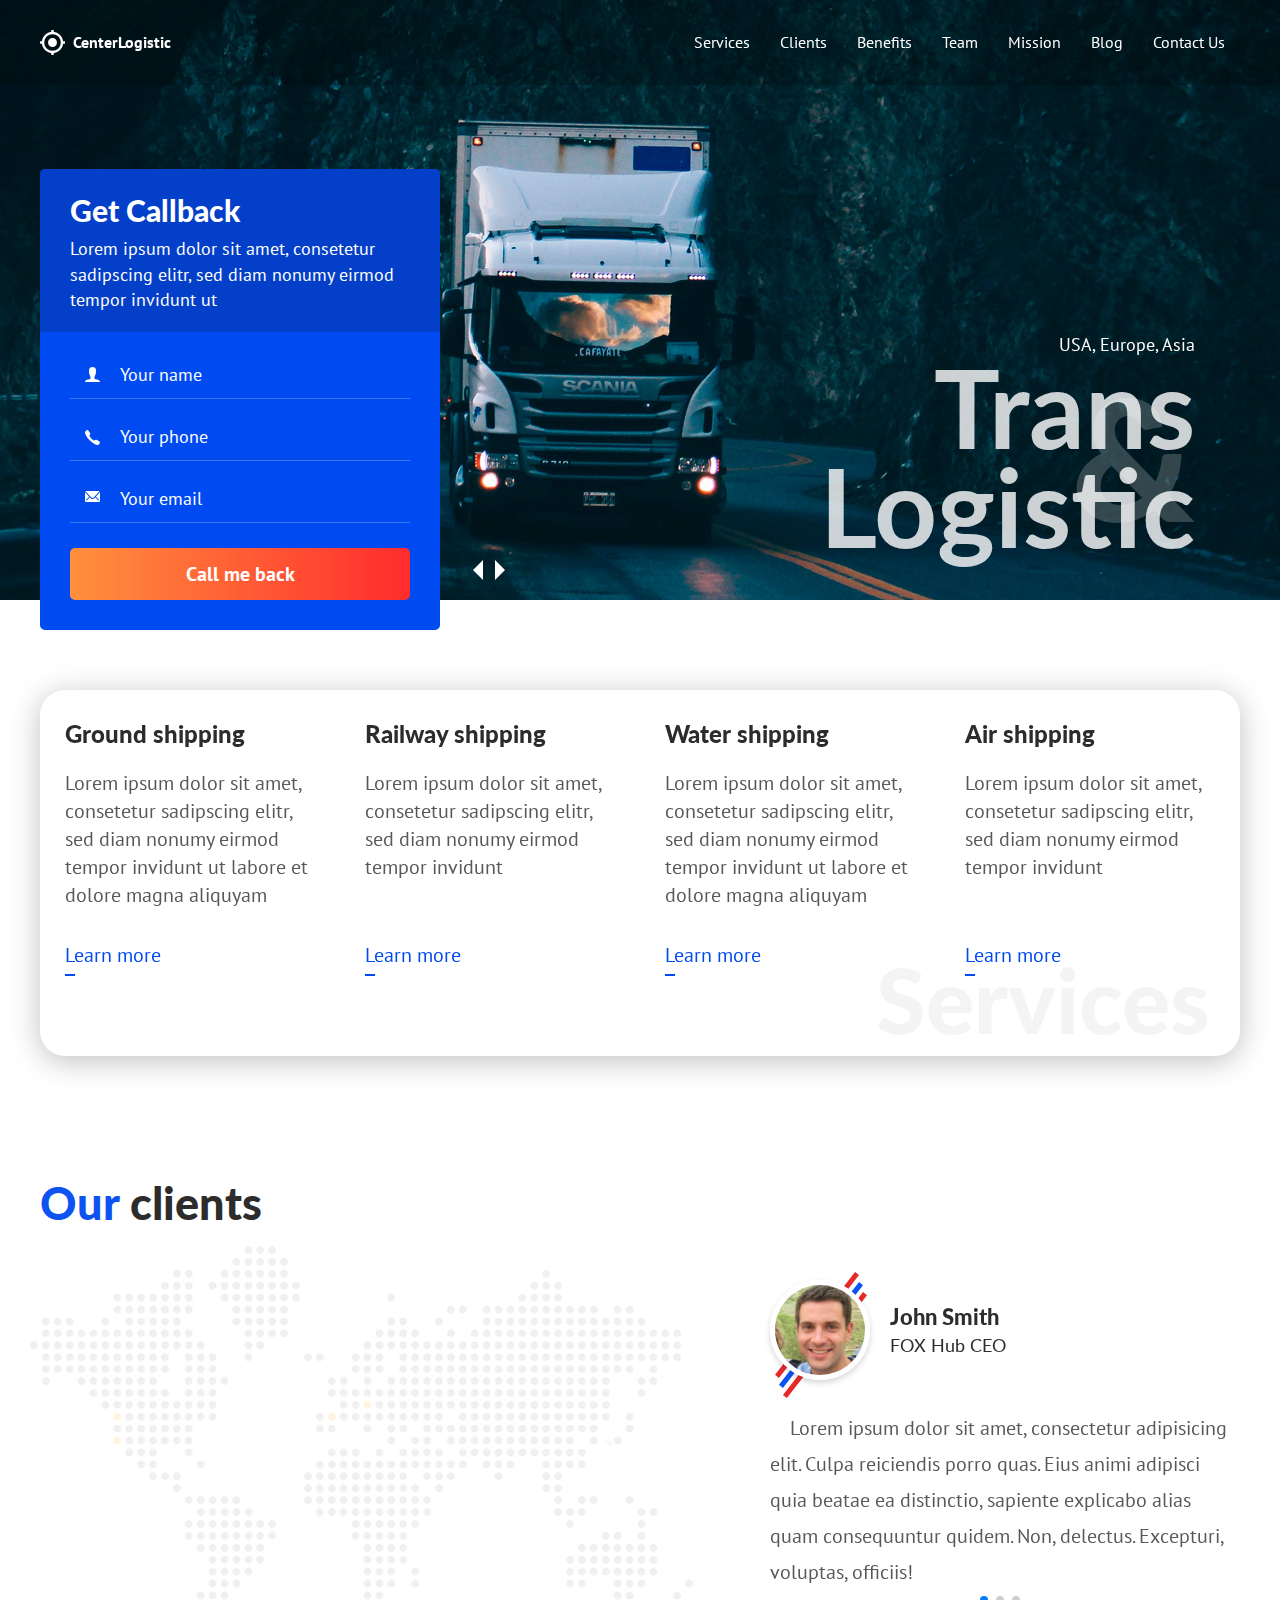
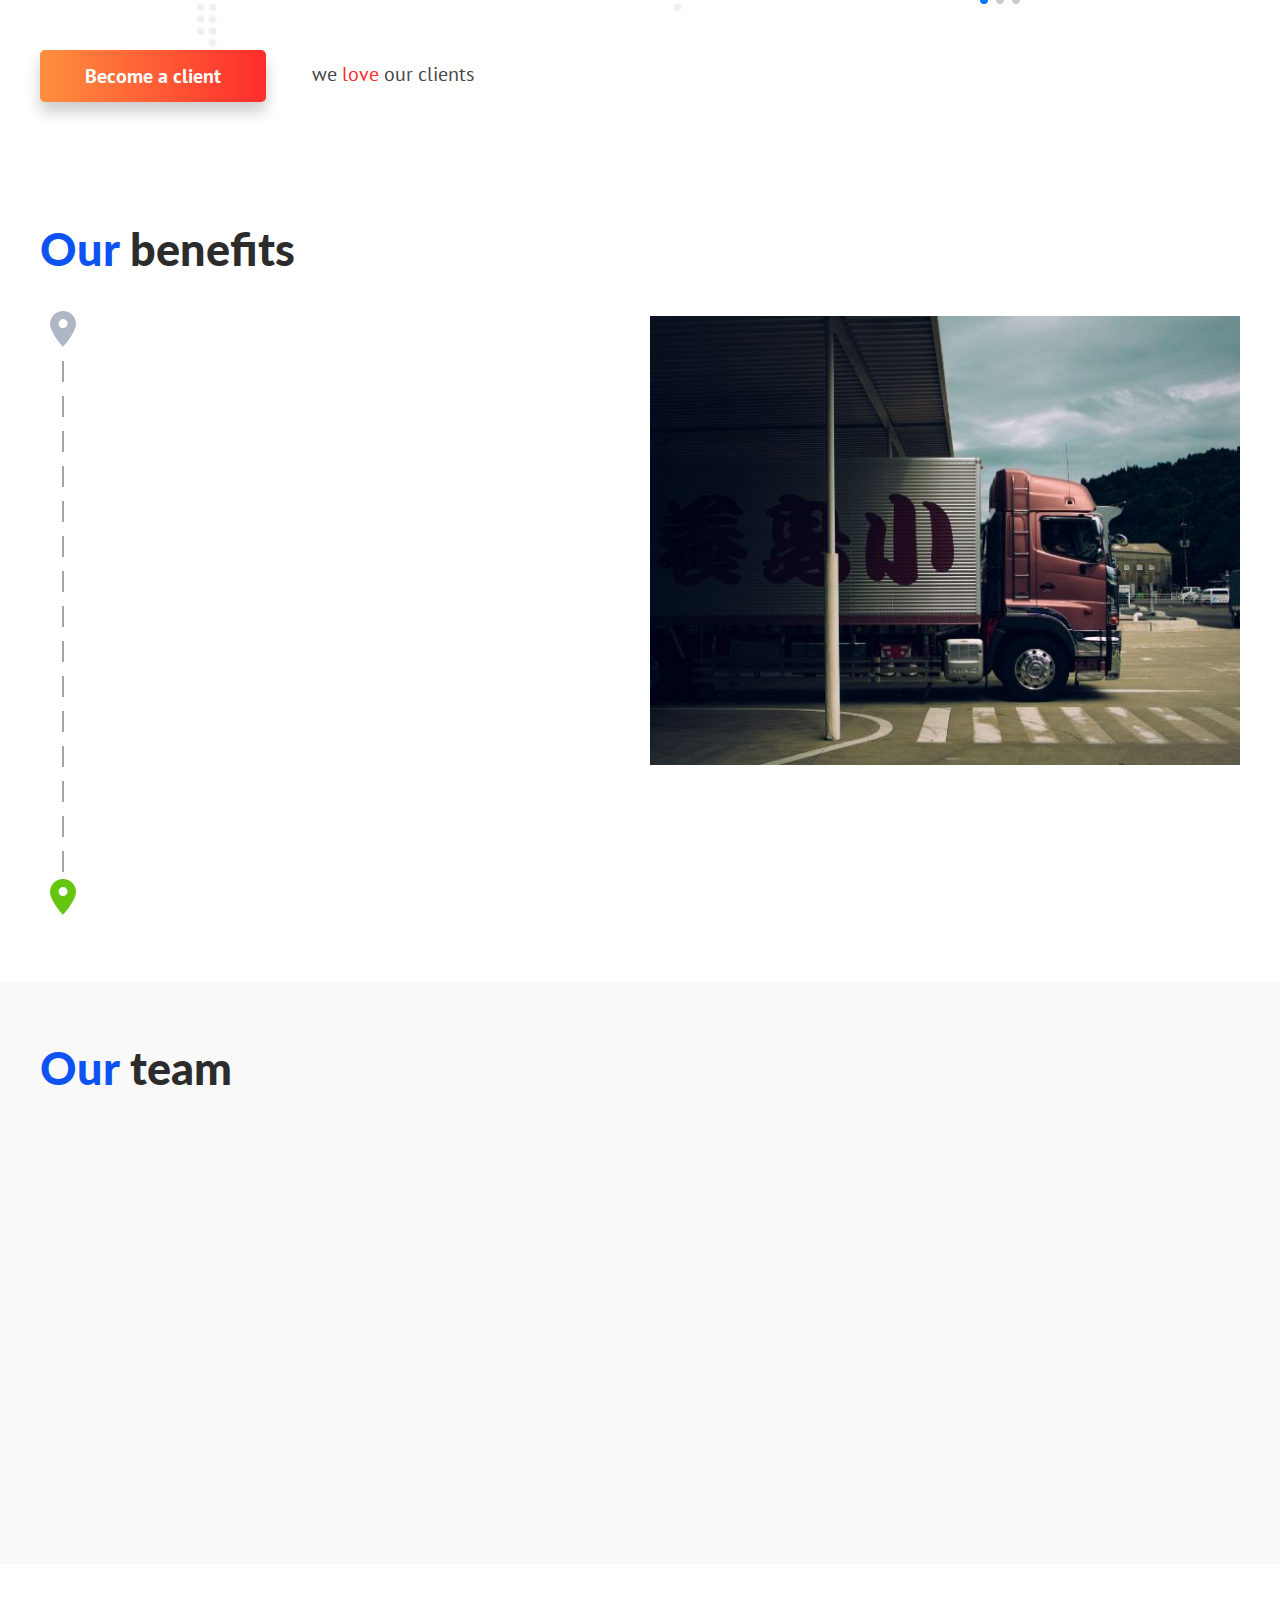
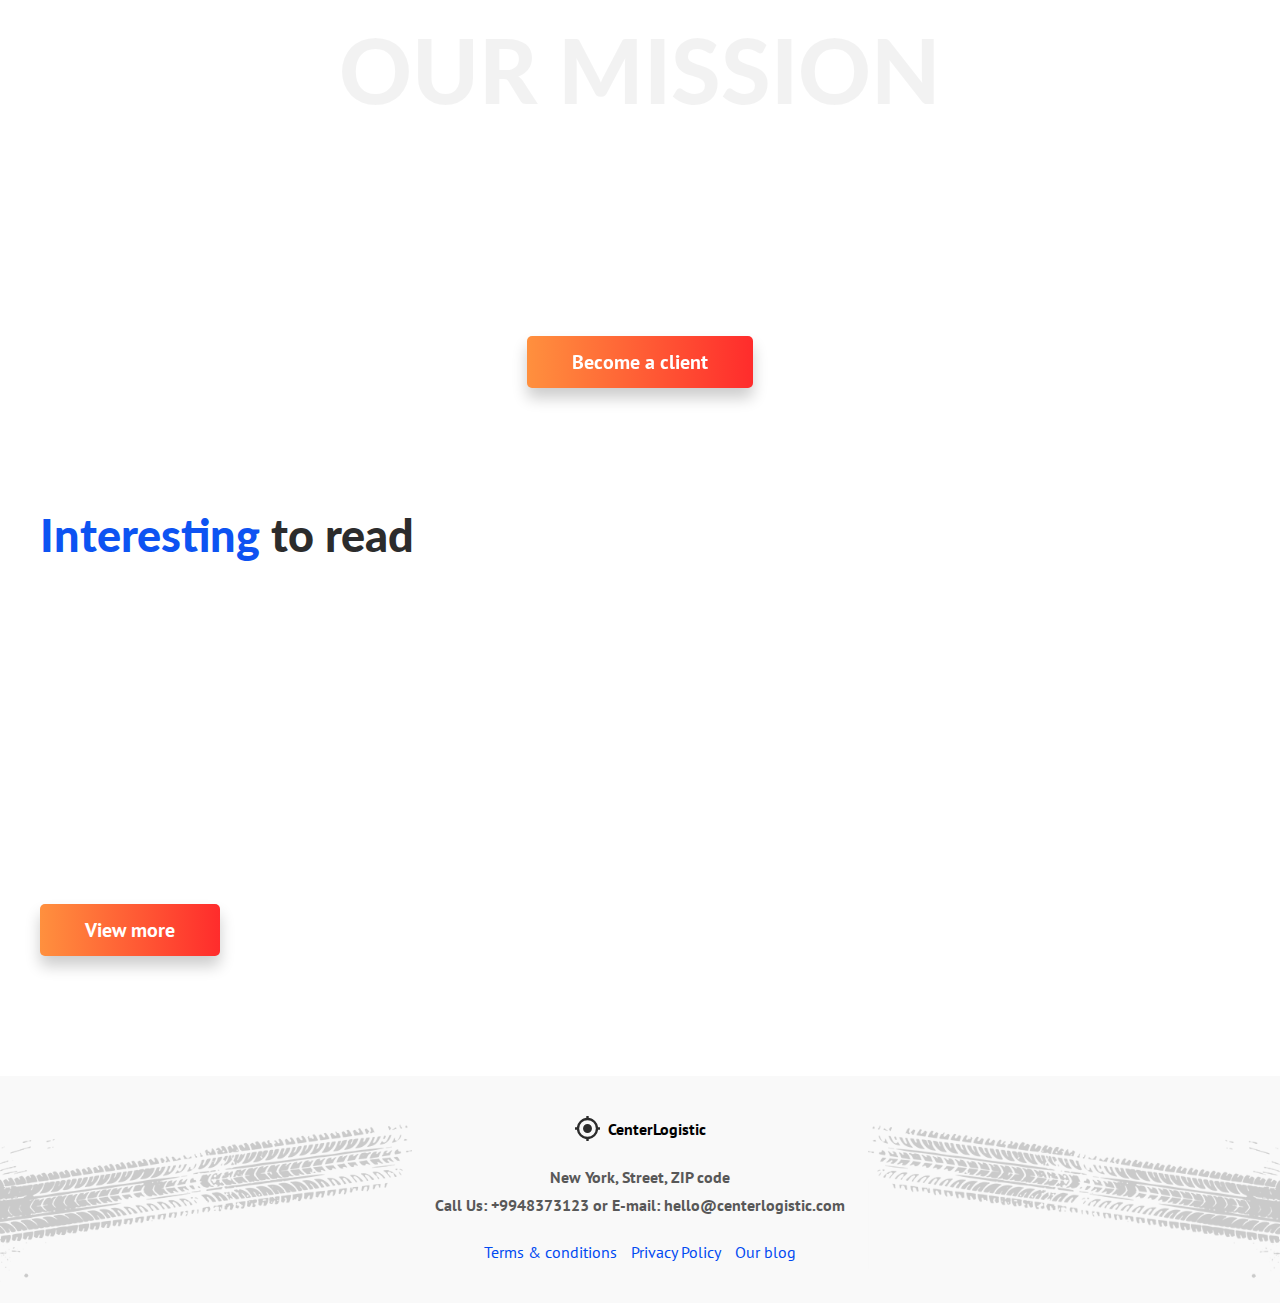
<file: index.html>
<!DOCTYPE html>
<html lang="en">

<head>
    <meta charset="UTF-8" />
    <link href="https://fonts.googleapis.com/css2?family=Lato:wght@400;700;900&family=PT+Sans:wght@400;700&display=swap" rel="stylesheet" />
    <!-- Link Swiper's CSS -->
    <link rel="stylesheet" href="https://cdn.jsdelivr.net/npm/swiper@11/swiper-bundle.min.css" />
    <link rel="stylesheet" href="assets/css/aos.css" />
    <link rel="stylesheet" href="assets/css/style.css" />
    <meta name="viewport" content="width=device-width, initial-scale=1" />

    <link rel="apple-touch-icon" sizes="180x180" href="assets/img/fav/apple-touch-icon.png">
    <link rel="icon" type="image/png" sizes="32x32" href="assets/img/fav/favicon-32x32.png">
    <link rel="icon" type="image/png" sizes="16x16" href="assets/img/fav/favicon-16x16.png">
    <link rel="manifest" href="assets/img/fav/manifest.json">
    <link rel="mask-icon" href="assets/img/fav/safari-pinned-tab.svg" color="#004AF2">
    <meta name="msapplication-TileColor" content="#004AF2">
    <meta name="theme-color" content="#004AF2">
    <title>Center Logistic</title>
</head>

<body>
    <div class="page">
        <!-- Header -->
        <header id="header" class="header">
            <div class="container">
                <div class="header__inner">
                    <a class="logo" href="index.html">
                        <img class="img" src="assets/img/logo/logo.svg" alt="Center Logistic" />
                        <span>CenterLogistic</span>
                    </a>

                    <nav class="nav" id="nav">
                        <a class="nav__link" href="" data-scroll="#services">Services</a>
                        <a class="nav__link" href="" data-scroll="#clients">Clients</a>
                        <a class="nav__link" href="" data-scroll="#benefits">Benefits</a>
                        <a class="nav__link" href="" data-scroll="#team">Team</a>
                        <a class="nav__link" href="" data-scroll="#mission">Mission</a>
                        <a class="nav__link" href="" data-scroll="#news">Blog</a>
                        <a class="nav__link" href="#" data-modal="becomeClientModal">Contact Us</a>
                    </nav>

                    <button class="burger" type="button" id="navToggle">
                        <span class="burger__line">1</span>
                        <span class="burger__line">2</span>
                        <span class="burger__line">3</span>
                        <span class="burger__line">4</span>
                    </button>
                </div>
            </div>
        </header>

        <!-- Intro -->
        <div id="intro" class="intro">
            <!-- slider images -->
            <div class="intro__slider bg-image">
                <div class="slide-item">
                    <img class="intro__slider-photo slide-active" src="assets/img/slides/slide-1.jpg" alt="" />

                    <img class="intro__slider-photo" src="assets/img/slides/slide-2.jpg" alt="" />

                    <img class="intro__slider-photo" src="assets/img/slides/slide-3.jpg" alt="" />

                    <img class="intro__slider-photo" src="assets/img/slides/slide-4.jpg" alt="" />
                </div>

                <div class="slide-item">

                </div>

                <div class="slide-item">

                </div>
            </div>

            <div class="container">
                <div class="intro__inner">
                    <div class="request__form request__form--intro" data-aos="fade-right">
                        <div class="request__form__header">
                            <h3 class="request-form__title">
                                Get Callback
                            </h3>
                            <div class="request-form__text">
                                Lorem ipsum dolor sit amet, consetetur
                                sadipscing elitr, sed diam nonumy eirmod
                                tempor invidunt ut
                            </div>
                        </div>

                        <div class="request-form__content">
                            <form action="/" method="post">
                                <div class="form__group">
                                    <input class="input input--user" type="text" placeholder="Your name" />
                                </div>

                                <div class="form__group">
                                    <input class="input input--phone" type="tel" placeholder="Your phone" />
                                </div>

                                <div class="form__group">
                                    <input class="input input--email" type="email" placeholder="Your email" />
                                </div>

                                <button class="btn btn--block btn--orange" type="submit">
                                    <span>Call me back</span>
                                </button>
                            </form>
                        </div>
                    </div>
                    <!-- /.request-form -->

                    <div class="intro__text" data-aos="fade-left">
                        <div class="intro__countries">
                            USA, Europe, Asia
                        </div>
                        <h1 class="intro__title">
                            <span class="intro__title-amp">&amp;</span>
                            Trans <br />Logistic
                        </h1>
                    </div>
                    <div class="intro__slider-arrows">
                        <button class="intro__slider-btn intro__slider-btn--prev" id="introSliderPrev" type="button">
                            Prev
                        </button>
                        <button class="intro__slider-btn intro__slider-btn--next" id="introSliderNext" type="button">
                            Next
                        </button>
                    </div>
                </div>

                <!-- /.intro__inner -->
            </div>
            <!-- /.container -->
        </div>
        <!-- /.intro -->

        <!-- Services -->
        <section class="section" id="services" data-scrollspy="#services">
            <div class="container">
                <div class="services">
                    <h2 class="services__main-title">Services</h2>
                    <div class="services__item" data-aos="fade-down">
                        <h4 class="services__title">Ground shipping</h4>
                        <div class="services__text">
                            <p>
                                Lorem ipsum dolor sit amet, consetetur
                                sadipscing elitr, sed diam nonumy eirmod
                                tempor invidunt ut labore et dolore magna
                                aliquyam
                            </p>
                        </div>
                        <div class="services__footer">
                            <a class="services__link" href="#">Learn more</a>
                        </div>
                    </div>

                    <div class="services__item" data-aos="fade-down" data-aos-delay="100">
                        <h4 class="services__title">Railway shipping</h4>
                        <div class="services__text">
                            <p>
                                Lorem ipsum dolor sit amet, consetetur
                                sadipscing elitr, sed diam nonumy eirmod
                                tempor invidunt
                            </p>
                        </div>
                        <div class="services__footer">
                            <a class="services__link" href="#">Learn more</a>
                        </div>
                    </div>

                    <div class="services__item" data-aos="fade-down" data-aos-delay="200">
                        <h4 class="services__title">Water shipping</h4>
                        <div class="services__text">
                            <p>
                                Lorem ipsum dolor sit amet, consetetur
                                sadipscing elitr, sed diam nonumy eirmod
                                tempor invidunt ut labore et dolore magna
                                aliquyam
                            </p>
                        </div>
                        <div class="services__footer">
                            <a class="services__link" href="#">Learn more</a>
                        </div>
                    </div>

                    <div class="services__item" data-aos="fade-down" data-aos-delay="300">
                        <h4 class="services__title">Air shipping</h4>
                        <div class="services__text">
                            <p>
                                Lorem ipsum dolor sit amet, consetetur
                                sadipscing elitr, sed diam nonumy eirmod
                                tempor invidunt
                            </p>
                        </div>
                        <div class="services__footer">
                            <a class="services__link" href="#">Learn more</a>
                        </div>
                    </div>
                </div>
                <!-- /.services -->
            </div>
            <!-- /.container -->
        </section>

        <!-- Clients -->
        <section class="section section--map" id="clients" data-scrollspy="#clients">
            <div class="container">
                <h2 class="section__title"><span>Our</span> clients</h2>

                <div class="clients">
                    <div class="clients__logos">
                        <ul class="clients__list">
                            <li data-aos="fade-right" data-aos-delay="25" data-aos-anchor=".clients">
                                <a href="#" target="_blank">
                                    <img class="clients__list-logo img" src="assets/img/clients/atica.svg" alt="" />
                                </a>
                            </li>

                            <li data-aos="fade-right" data-aos-delay="50" data-aos-anchor=".clients">
                                <a href="#" target="_blank">
                                    <img class="clients__list-logo img" src="assets/img/clients/hex-lab.svg" alt="" />
                                </a>
                            </li>

                            <li data-aos="fade-right" data-aos-delay="75" data-aos-anchor=".clients">
                                <a href="#" target="_blank">
                                    <img class="clients__list-logo img" src="assets/img/clients/amara.svg" alt="" />
                                </a>
                            </li>

                            <li data-aos="fade-right" data-aos-anchor=".clients" data-aos-delay="100">
                                <a href="№" target="_blank">
                                    <img class="clients__list-logo img" src="assets/img/clients/muzica-2.svg" alt="" />
                                </a>
                            </li>

                            <li data-aos="fade-right" data-aos-delay="125" data-aos-anchor=".clients">
                                <a href="#" target="_blank">
                                    <img class="clients__list-logo img" src="assets/img/clients/solaytic.svg" alt="" />
                                </a>
                            </li>

                            <li data-aos="fade-right" data-aos-delay="150" data-aos-anchor=".clients">
                                <a href="#" target="_blank">
                                    <img class="clients__list-logo img" src="assets/img/clients/hexa.svg" alt="" />
                                </a>
                            </li>

                            <li data-aos="fade-right" data-aos-delay="175" data-aos-anchor=".clients">
                                <a href="#" target="_blank">
                                    <img class="clients__list-logo img" src="assets/img/clients/utosia-2.svg" alt="" />
                                </a>
                            </li>

                            <li data-aos="fade-right" data-aos-delay="200" data-aos-anchor=".clients">
                                <a href="#" target="_blank">
                                    <img class="clients__list-logo img" src="assets/img/clients/fox-hub.svg" alt="" />
                                </a>
                            </li>
                        </ul>
                    </div>
                    <!-- /.clients__logos -->
                    <div class="swiper mySwiper clients__reviews">
                        <div class="swiper-wrapper reviews">
                            <div class="swiper-slide reviews__item">
                                <div class="reviews__header">
                                    <img class="reviews__photo" src="assets/img/faces/face-1.jpg" alt="image" />
                                    <div class="reviews__header-content">
                                        <div class="reviews__name">
                                            John Smith
                                        </div>
                                        <div class="reviews__company">
                                            FOX Hub CEO
                                        </div>
                                    </div>
                                </div>
                                <div class="reviews__content">
                                    <p>
                                        Lorem ipsum dolor sit amet,
                                        consectetur adipisicing elit. Culpa
                                        reiciendis porro quas. Eius animi
                                        adipisci quia beatae ea distinctio,
                                        sapiente explicabo alias quam
                                        consequuntur quidem. Non, delectus.
                                        Excepturi, voluptas, officiis!
                                    </p>

                                </div>
                            </div>

                            <div class="swiper-slide reviews__item">
                                <div class="reviews__header">
                                    <img class="reviews__photo" src="assets/img/faces/face-2.jpg" alt="image" />
                                    <div class="reviews__header-content">
                                        <div class="reviews__name">
                                            Daniel Kore
                                        </div>
                                        <div class="reviews__company">
                                            Software engineer
                                        </div>
                                    </div>
                                </div>
                                <div class="reviews__content">
                                    <p>
                                        Lorem ipsum dolor sit amet,
                                        consectetur adipisicing elit. Culpa
                                        reiciendis porro quas. Eius animi
                                        adipisci quia beatae ea distinctio,
                                        sapiente explicabo alias quam
                                        consequuntur quidem. Non, delectus.
                                        Excepturi, voluptas, officiis!
                                    </p>
 
                                </div>
                            </div>

                            <div class="swiper-slide reviews__item">
                                <div class="reviews__header">
                                    <img class="reviews__photo" src="assets/img/faces/face-3.jpg" alt="image" />
                                    <div class="reviews__header-content">
                                        <div class="reviews__name">
                                            Anna Filler
                                        </div>
                                        <div class="reviews__company">
                                            Marketing specialist - 10 years experience
                                        </div>
                                    </div>
                                </div>
                                <div class="reviews__content">
                                    <p>
                                        Lorem ipsum dolor sit amet,
                                        consectetur adipisicing elit. Culpa
                                        reiciendis porro quas. Eius animi
                                        adipisci quia beatae ea distinctio,
                                        sapiente explicabo alias quam
                                        consequuntur quidem. Non, delectus.
                                        Excepturi, voluptas, officiis!
                                    </p>

                                </div>
                            </div>
                        </div>
                        <div class="swiper-pagination"></div>
                    </div>
                </div>
                <!-- /.clients -->
                <div class="center-block">
                    <button class="btn btn--orange btn--shadow center" type="button" data-modal="becomeClientModal">
                        <span>Become a client</span>
                    </button>
                    <span class="clients-love">we <span>love</span> our clients</span>
                </div>
                
            </div>
            <!-- /.container -->
        </section>

        <!-- Benefits -->
        <section class="section" id="benefits" data-scrollspy="#benefits">
            <div class="container">
                <h2 class="section__title"><span>Our</span> benefits</h2>
                <div class="benefits">
                    <div class="benefits__col">
                        <ul class="benefits-list">
                            <li class="benefits-list__item" data-aos="fade-down" data-aos-anchor=".benefits">
                                <h4 class="benefits-list__title">Safety</h4>
                                <div class="benefits-list__text">
                                    <p>
                                        Lorem ipsum dolor sit amet,
                                        consetetur sadipscing elitr, sed
                                        diam nonumy eirmod
                                    </p>
                                </div>
                            </li>

                            <li class="benefits-list__item" data-aos="fade-down" data-aos-delay="50" data-aos-anchor=".benefits">
                                <h4 class="benefits-list__title">
                                    High quality drivers
                                </h4>
                                <div class="benefits-list__text">
                                    <p>
                                        Lorem ipsum dolor sit amet,
                                        consetetur sadipscing elitr, sed
                                        diam nonumy eirmod
                                    </p>
                                </div>
                            </li>

                            <li class="benefits-list__item" data-aos="fade-down" data-aos-delay="150" data-aos-anchor=".benefits">
                                <h4 class="benefits-list__title">
                                    Guarantee &amp; Support 24/7
                                </h4>
                                <div class="benefits-list__text">
                                    <p>
                                        Lorem ipsum dolor sit amet,
                                        consetetur sadipscing elitr, sed
                                        diam nonumy eirmod
                                    </p>
                                </div>
                            </li>

                            <li class="benefits-list__item" data-aos="fade-down" data-aos-delay="400" data-aos-anchor=".benefits">
                                <h4 class="benefits-list__title">
                                    Personal manager
                                </h4>
                                <div class="benefits-list__text">
                                    <p>
                                        Lorem ipsum dolor sit amet,
                                        consetetur sadipscing elitr, sed
                                        diam nonumy eirmod
                                    </p>
                                </div>
                            </li>
                        </ul>
                    </div>
                    <!-- ./benefits__col -->

                    <div class="benefits__col">
                        <img class="img" src="assets/img/benefits-photo.jpg" alt="" />
                    </div>
                </div>
                <!-- /.benefits -->
            </div>
            <!-- /.container -->
        </section>
        <!-- /.section -->

        <!-- Team -->
        <section class="section section--gray" id="team" data-scrollspy="#team">
            <div class="container">
                <h2 class="section__title"><span>Our </span>team</h2>

                <div class="team">
                    <div class="team__col">
                        <div class="team__item" data-aos="fade-in">
                            <img class="team__photo img" src="assets/img/team/john_smith.jpg" alt="dc" />
                            <div class="team__name">John Smith</div>
                            <div class="team__prof">
                                Logistic manager - 8 years experience
                            </div>
                            <ul class="team__contacts">
                                <li>
                                    <img class="team__contacts-icon" src="assets/img/mail-black-icon.svg" alt="" />
                                    <a href="mailto:john@centerlogistic.com">john@centerlogistic.com
                                    </a>
                                </li>
                                <li>
                                    <img class="team__contacts-icon" src="assets/img/phone-black-icon.svg" alt="" />
                                    <a href="tel:+987423252253">+987412512543</a>
                                </li>
                            </ul>
                        </div>
                    </div>

                    <div class="team__col">
                        <div class="team__item" data-aos="fade-in" data-aos-delay="100">
                            <img class="team__photo img" src="assets/img/team/daniel_core.jpg" alt="dc" />
                            <div class="team__name">Daniel Kore</div>
                            <div class="team__prof">Software engineer</div>
                            <ul class="team__contacts">
                                <li>
                                    <img class="team__contacts-icon" src="assets/img/mail-black-icon.svg" alt="" />
                                    <a href="mailto:daniel@centerlogistic.com">daniel@centerlogistic.com
                                    </a>
                                </li>
                                <li>
                                    <img class="team__contacts-icon" src="assets/img/phone-black-icon.svg" alt="" />
                                    <a href="tel:+987423252253">+987423252253</a>
                                </li>
                            </ul>
                        </div>
                    </div>

                    <div class="team__col">
                        <div class="team__item" data-aos="fade-in" data-aos-delay="200">
                            <img class="team__photo img" src="assets/img/team/anna_filler.jpg" alt="dc" />
                            <div class="team__name">Anna Filler</div>
                            <div class="team__prof">
                                Marketing specialist - 10 years experience
                            </div>
                            <ul class="team__contacts">
                                <li>
                                    <img class="team__contacts-icon" src="assets/img/mail-black-icon.svg" alt="" />
                                    <a href="mailto:anna@centerlogistic.com">anna@centerlogistic.com
                                    </a>
                                </li>
                                <li>
                                    <img class="team__contacts-icon" src="assets/img/phone-black-icon.svg" alt="" />
                                    <a href="tel:+98735353456">+98735353456</a>
                                </li>
                            </ul>
                        </div>
                    </div>
                </div>
                <!-- ./team -->
            </div>
            <!-- /.container -->
        </section>
        <!-- ./section-team -->

        <!-- Mission -->
        <section class="section" id="mission" data-scrollspy="#mission">
            <div class="container">
                <h2 class="mission-title">Our mission</h2>
                <div class="mission" data-aos="fade-up" data-aos-duration="600">
                    <h3 class="mission__title">
                        To provide our customer qualified services according
                        the international
                    </h3>
                    <h4 class="mission__subtitle">
                        Book your Cargo now &amp; Your job just got a lot
                        easier
                    </h4>
                </div>
                <div class="text-center">
                    <button class="btn btn--orange btn--shadow" data-modal="becomeClientModal">
                        <span>Become a client</span>
                    </button>
                </div>
            </div>
        </section>

        <!-- News -->

        <section class="section section--last" id="news" data-scrollspy="#news">
            <div class="container">
                <h2 class="section__title">
                    <span>Interesting</span> to read
                </h2>

                <div class="articles">
                    <article class="articles__item" data-aos="fade-in">
                        <h4 class="articles__title">
                            <a href="#">News title</a>
                        </h4>
                        <div class="articles__text">
                            Lorem ipsum dolor sit amet, consetetur
                            sadipscing elitr, sed diam nonumy eirmod tempor
                            invidunt ut labore et dolore magna aliquyam
                            erat, sed diam voluptua. At vero eos et accusam
                            et justo duo dolores et ea rebum. Stet clita
                            kasd gubergren, no sea takimata sanctus est
                            Lorem ipsum dolor sit amet. Lorem ipsum dolor
                            sit amet, consetetur sadipscing
                        </div>
                        <time class="articles__date" datetime="2019-03-14">21 March, 2019</time>
                    </article>

                    <article class="articles__item" data-aos="fade-in">
                        <h4 class="articles__title">
                            <a href="#">News title</a>
                        </h4>
                        <div class="articles__text">
                            Lorem ipsum dolor sit amet, consetetur
                            sadipscing elitr, sed diam nonumy eirmod tempor
                            invidunt ut labore et dolore magna aliquyam
                            erat, sed diam voluptua. At vero eos et accusam
                            et justo duo dolores et ea rebum. Stet clita
                            kasd gubergren, no sea takimata sanctus est
                            Lorem ipsum dolor sit amet. Lorem ipsum dolor
                            sit amet, consetetur sadipscing
                        </div>
                        <time class="articles__date" datetime="2019-03-14">21 March, 2019</time>
                    </article>
                </div>
                <!-- ./articles -->

                <a class="btn btn--orange btn--shadow" href="blog.html"><span>View more</span></a>
            </div>
            <!-- /.container -->
        </section>

        <!-- Footer -->
        <footer class="footer">
            <div class="container">
                <div class="logo dark">
                    <img src="assets/img/logo/logo-black.svg" alt="" /> <span>CenterLogistic</span>
                </div>
                <address class="footer__contacts">
                    <p>New York, Street, ZIP code</p>
                    <p>
                        Call Us:
                        <a href="tel:+9948373123">+9948373123</a> or
                        <a href="mailto:hello@centerlogistic.com">E-mail: hello@centerlogistic.com</a>
                    </p>
                </address>

                <nav class="footer__nav">
                    <a href="terms-conditions.html">Terms &amp; conditions</a>
                    <a href="privacy-policy.html">Privacy Policy</a>
                    <a href="blog.html">Our blog</a>
                </nav>
            </div>
        </footer>
    </div>

    <!-- Modal -->
    <div class="modal" id="becomeClientModal">
        <div class="modal__inner">
            <div class="modal__content">
                <div class="modal__header">
                    <h4 class="modal__title">
                        Need to deliver your cargo? We can help!
                    </h4>
                    <div class="modal__text">
                        Fill a little form and we will call you back!
                    </div>
                </div>

                <form action="/" method="post">
                    <div class="form__group">
                        <input class="input input--dark input--user" type="text" placeholder="Your name" />
                    </div>

                    <div class="form__group">
                        <input class="input input--dark input--phone" type="tel" placeholder="Your phone" />
                    </div>

                    <div class="form__group">
                        <input class="input input--dark input--email" type="email" placeholder="Your email" />
                    </div>

                    <button class="btn btn--block btn--orange" type="submit">
                        <span>Call me back</span>
                    </button>
                </form>

                <div class="modal__footer">
                    <h4 class="modal__footer-title">Our contacts</h4>
                        <address class="modal__contacts">
                            <p>New York, Street, ZIP code</p>
                            <p>
                                Phone: <a href="tel:+9948373123">+9948373123</a>
                            </p>
                            <p>
                                E-mail:
                                <a href="mailto:hello@centerlogistic.com">hello@centerlogistic.com</a>
                            </p>
                        </address>
                </div>

                <button class="modal__close" type="button">
                    <img src="assets/img/close.svg" alt="Close" />
                </button>
            </div>
            <!-- ./modal__content -->
        </div>
        <!-- ./modal__inner -->
    </div>
    <!-- ./modal -->

    <div class="modal" id="thanksModal">
        <div class="modal__inner">
            <div class="modal__header">
                <img class="modal__icon" src="assets/img/tick.svg" alt="tick" />
                <h4 class="modal__title">
                    Thanks for your request! We can help!
                </h4>
                <div class="modal__text">
                    We call you back as soon as possible!
                </div>
            </div>

            <div class="modal__footer">
                <h4 class="modal__footer-title">Our contacts</h4>
                    <address class="modal__contacts">
                        <p>New York, Street, ZIP code</p>
                        <p>Phone: <a href="tel:+9948373123">+9948373123</a></p>
                        <p>
                            E-mail:
                            <a href="mailto:hello@centerlogistic.com">hello@centerlogistic.com</a>
                        </p>
                    </address>
            </div>

            <button class="modal__close" type="button">
                <img src="assets/img/close.svg" alt="Close" />
            </button>
        </div>
        <!-- ./modal__inner -->
    </div>
    <!-- ./modal -->
    <!-- Swiper JS -->
    <script src="https://cdn.jsdelivr.net/npm/swiper@11/swiper-bundle.min.js"></script>
    <script src="assets/js/aos.js"></script>
    <script src="assets/js/app.js"></script>
</body></html>
</file>
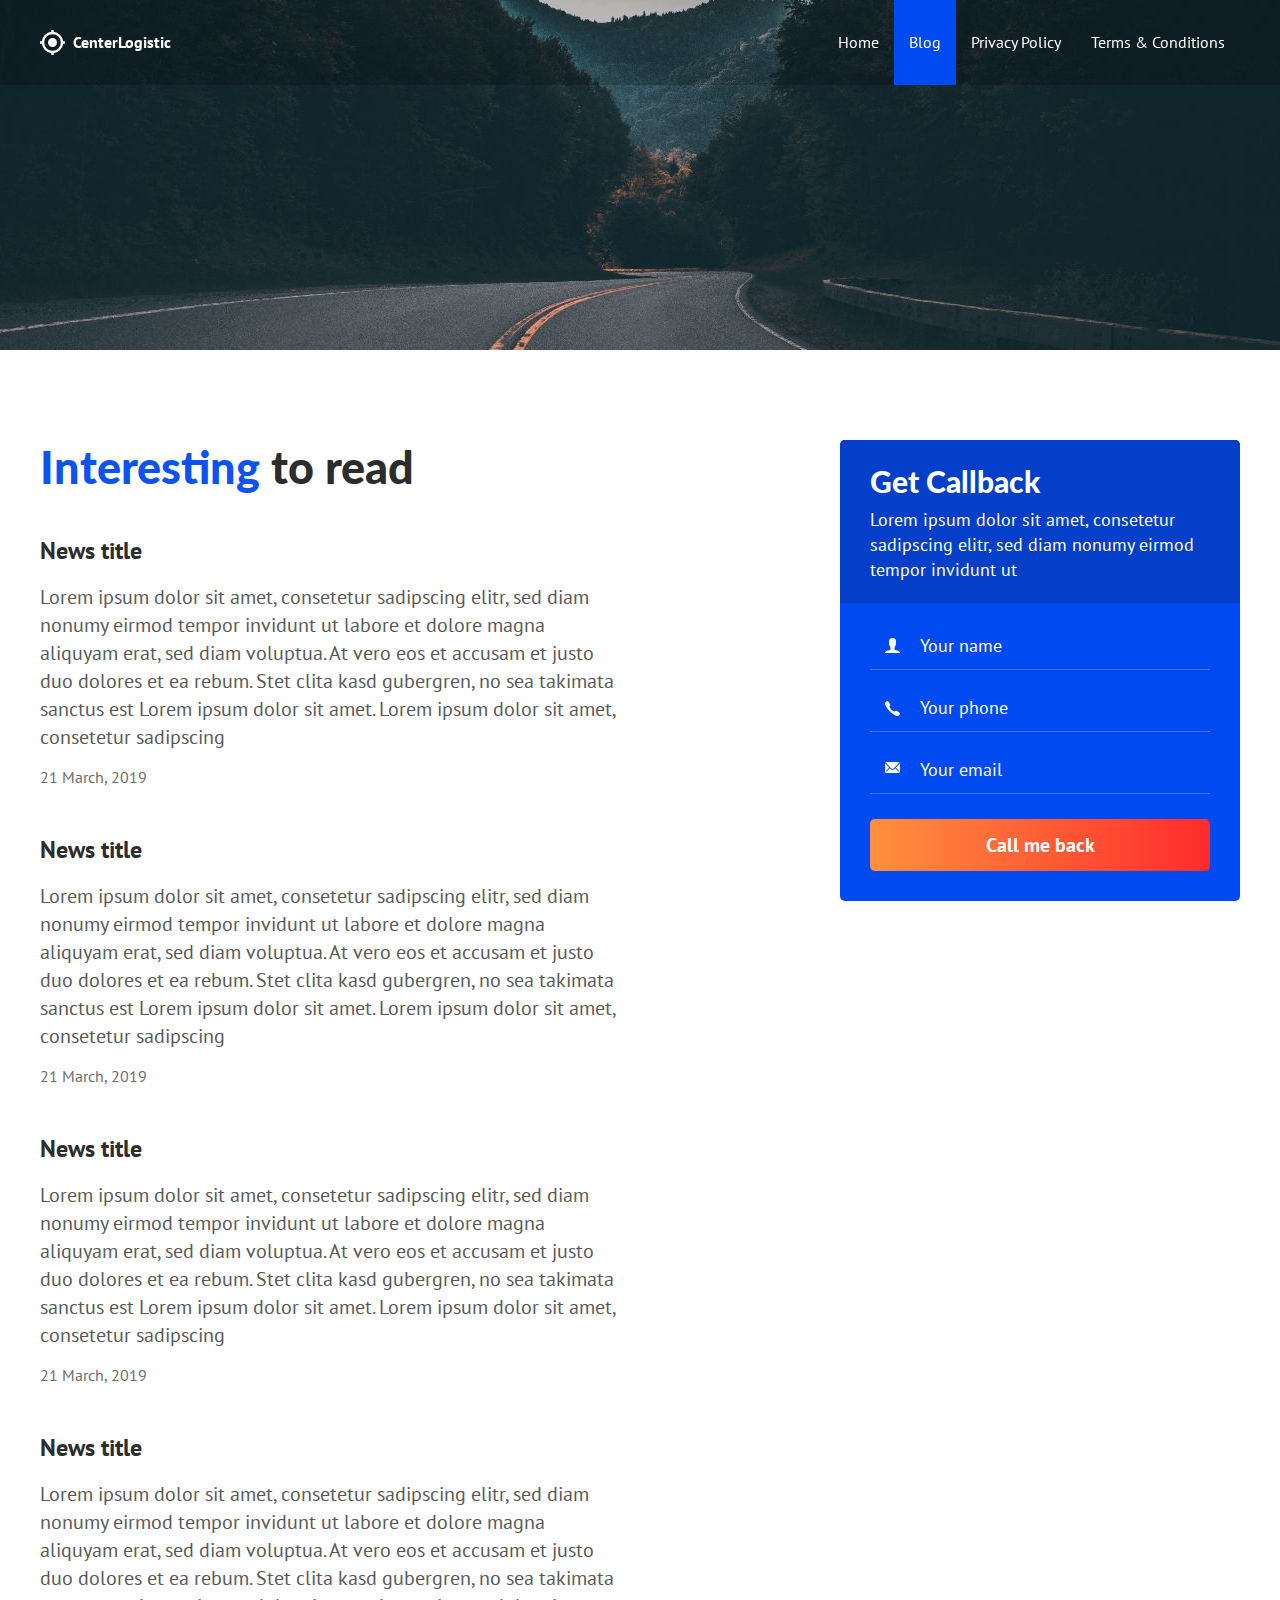
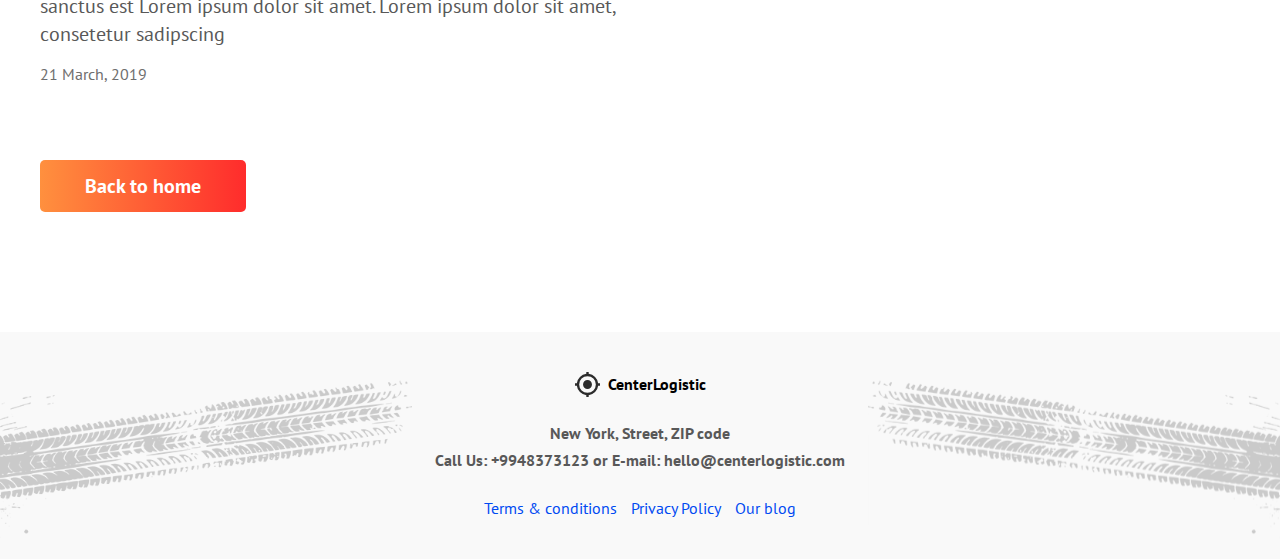
<file: blog.html>
<!DOCTYPE html>
<html lang="en">
    <head>
    <meta charset="UTF-8" />
    <link href="https://fonts.googleapis.com/css2?family=Lato:wght@400;700;900&family=PT+Sans:wght@400;700&display=swap" rel="stylesheet" />
    <link rel="stylesheet" href="assets/css/aos.css" />
    <link rel="stylesheet" href="assets/css/style.css" />
    <meta name="viewport" content="width=device-width, initial-scale=1" />

    <link rel="apple-touch-icon" sizes="180x180" href="assets/img/fav/apple-touch-icon.png" />
    <link rel="icon" type="image/png" sizes="32x32" href="assets/img/fav/favicon-32x32.png" />
    <link rel="icon" type="image/png" sizes="16x16" href="assets/img/fav/favicon-16x16.png" />
    <link rel="manifest" href="assets/img/fav/manifest.json" />
    <link rel="mask-icon" href="assets/img/fav/safari-pinned-tab.svg" color="#004AF2" />
    <meta name="msapplication-TileColor" content="#004AF2" />
    <meta name="theme-color" content="#004AF2" />
    <title>Center Logistic</title>
</head>

<body>
    <div class="page">
        <!-- Header -->
        <header class="header" id="header">
            <div class="container">
                <div class="header__inner">
                    <a class="logo" href="index.html">
                        <img class="img" src="assets/img/logo/logo.svg" alt="Center Logistic" />
                        <span>CenterLogistic</span>
                    </a>

                    <nav class="nav" id="nav">
                        <a class="nav__link" href="index.html">Home</a>
                        <a class="nav__link active" href="blog.html">Blog</a>
                        <a class="nav__link" href="privacy-policy.html">Privacy Policy</a>
                        <a class="nav__link" href="terms-conditions.html">Terms &amp; Conditions</a>
                    </nav>

                    <button class="burger" type="button" id="navToggle">
                        <span class="burger__line">1</span>
                        <span class="burger__line">2</span>
                        <span class="burger__line">3</span>
                        <span class="burger__line">4</span>
                    </button>
                </div>
            </div>
        </header>

        <!-- Intro -->
        <div class="intro intro--blog" id="intro"></div>

        <!-- Main -->
        <div class="section section--last">
            <div class="container">
                <main class="main">
                    <div class="main__col main__col--left">
                        <h1 class="section__title">
                            <span>Interesting</span> to read
                        </h1>

                        <div class="articles articles--column">
                            <article class="articles__item">
                                <h4 class="articles__title">
                                    <a href="#">News title</a>
                                </h4>
                                <div class="articles__text">
                                    Lorem ipsum dolor sit amet, consetetur
                                    sadipscing elitr, sed diam nonumy eirmod
                                    tempor invidunt ut labore et dolore
                                    magna aliquyam erat, sed diam voluptua.
                                    At vero eos et accusam et justo duo
                                    dolores et ea rebum. Stet clita kasd
                                    gubergren, no sea takimata sanctus est
                                    Lorem ipsum dolor sit amet. Lorem ipsum
                                    dolor sit amet, consetetur sadipscing
                                </div>
                                <time class="articles__date" datetime="2019-03-14">21 March, 2019</time>
                            </article>

                            <article class="articles__item">
                                <h4 class="articles__title">
                                    <a href="#">News title</a>
                                </h4>
                                <div class="articles__text">
                                    Lorem ipsum dolor sit amet, consetetur
                                    sadipscing elitr, sed diam nonumy eirmod
                                    tempor invidunt ut labore et dolore
                                    magna aliquyam erat, sed diam voluptua.
                                    At vero eos et accusam et justo duo
                                    dolores et ea rebum. Stet clita kasd
                                    gubergren, no sea takimata sanctus est
                                    Lorem ipsum dolor sit amet. Lorem ipsum
                                    dolor sit amet, consetetur sadipscing
                                </div>
                                <time class="articles__date" datetime="2019-03-14">21 March, 2019</time>
                            </article>

                            <article class="articles__item">
                                <h4 class="articles__title">
                                    <a href="#">News title</a>
                                </h4>
                                <div class="articles__text">
                                    Lorem ipsum dolor sit amet, consetetur
                                    sadipscing elitr, sed diam nonumy eirmod
                                    tempor invidunt ut labore et dolore
                                    magna aliquyam erat, sed diam voluptua.
                                    At vero eos et accusam et justo duo
                                    dolores et ea rebum. Stet clita kasd
                                    gubergren, no sea takimata sanctus est
                                    Lorem ipsum dolor sit amet. Lorem ipsum
                                    dolor sit amet, consetetur sadipscing
                                </div>
                                <time class="articles__date" datetime="2019-03-14">21 March, 2019</time>
                            </article>

                            <article class="articles__item">
                                <h4 class="articles__title">
                                    <a href="#">News title</a>
                                </h4>
                                <div class="articles__text">
                                    Lorem ipsum dolor sit amet, consetetur
                                    sadipscing elitr, sed diam nonumy eirmod
                                    tempor invidunt ut labore et dolore
                                    magna aliquyam erat, sed diam voluptua.
                                    At vero eos et accusam et justo duo
                                    dolores et ea rebum. Stet clita kasd
                                    gubergren, no sea takimata sanctus est
                                    Lorem ipsum dolor sit amet. Lorem ipsum
                                    dolor sit amet, consetetur sadipscing
                                </div>
                                <time class="articles__date" datetime="2019-03-14">21 March, 2019</time>
                            </article>
                        </div>
                        <!-- ./articles -->

                        <a class="btn btn--orange" href="index.html"><span>Back to home</span></a>
                    </div>

                    <div class="main__col main__col--right">
                        <div class="request__form request-form--right">
                            <div class="request__form__header">
                                <h3 class="request-form__title">
                                    Get Callback
                                </h3>
                                <div class="request-form__text">
                                    Lorem ipsum dolor sit amet, consetetur
                                    sadipscing elitr, sed diam nonumy eirmod
                                    tempor invidunt ut
                                </div>
                            </div>

                            <div class="request-form__content">
                                <form action="/" method="post">
                                    <div class="form__group">
                                        <input class="input input--user" type="text" placeholder="Your name" />
                                    </div>

                                    <div class="form__group">
                                        <input class="input input--phone" type="tel" placeholder="Your phone" />
                                    </div>

                                    <div class="form__group">
                                        <input class="input input--email" type="email" placeholder="Your email" />
                                    </div>

                                    <button class="btn btn--block btn--orange" type="submit">
                                        <span>Call me back</span>
                                    </button>
                                </form>
                            </div>
                        </div>
                        <!-- /.request-form -->
                    </div>
                </main>
            </div>
            <!-- ./container -->
        </div> <!-- ./section -->

        <!-- Footer -->
        <footer class="footer">
            <div class="container">
                <div class="logo dark">
                    <img src="assets/img/logo/logo-black.svg" alt="" /> <span>CenterLogistic</span>
                </div>
                <address class="footer__contacts">
                    <p>New York, Street, ZIP code</p>
                    <p>
                        Call Us:
                        <a href="tel:+9948373123">+9948373123</a> or
                        <a href="mailto:hello@centerlogistic.com">E-mail: hello@centerlogistic.com</a>
                    </p>
                </address>

                <nav class="footer__nav">
                    <a href="terms-conditions.html">Terms &amp; conditions</a>
                    <a href="privacy-policy.html">Privacy Policy</a>
                    <a href="blog.html">Our blog</a>
                </nav>
            </div>
        </footer>
    </div>
    <script src="assets/js/aos.js"></script>
    <script src="assets/js/app.js"></script>
</body></html>
</file>
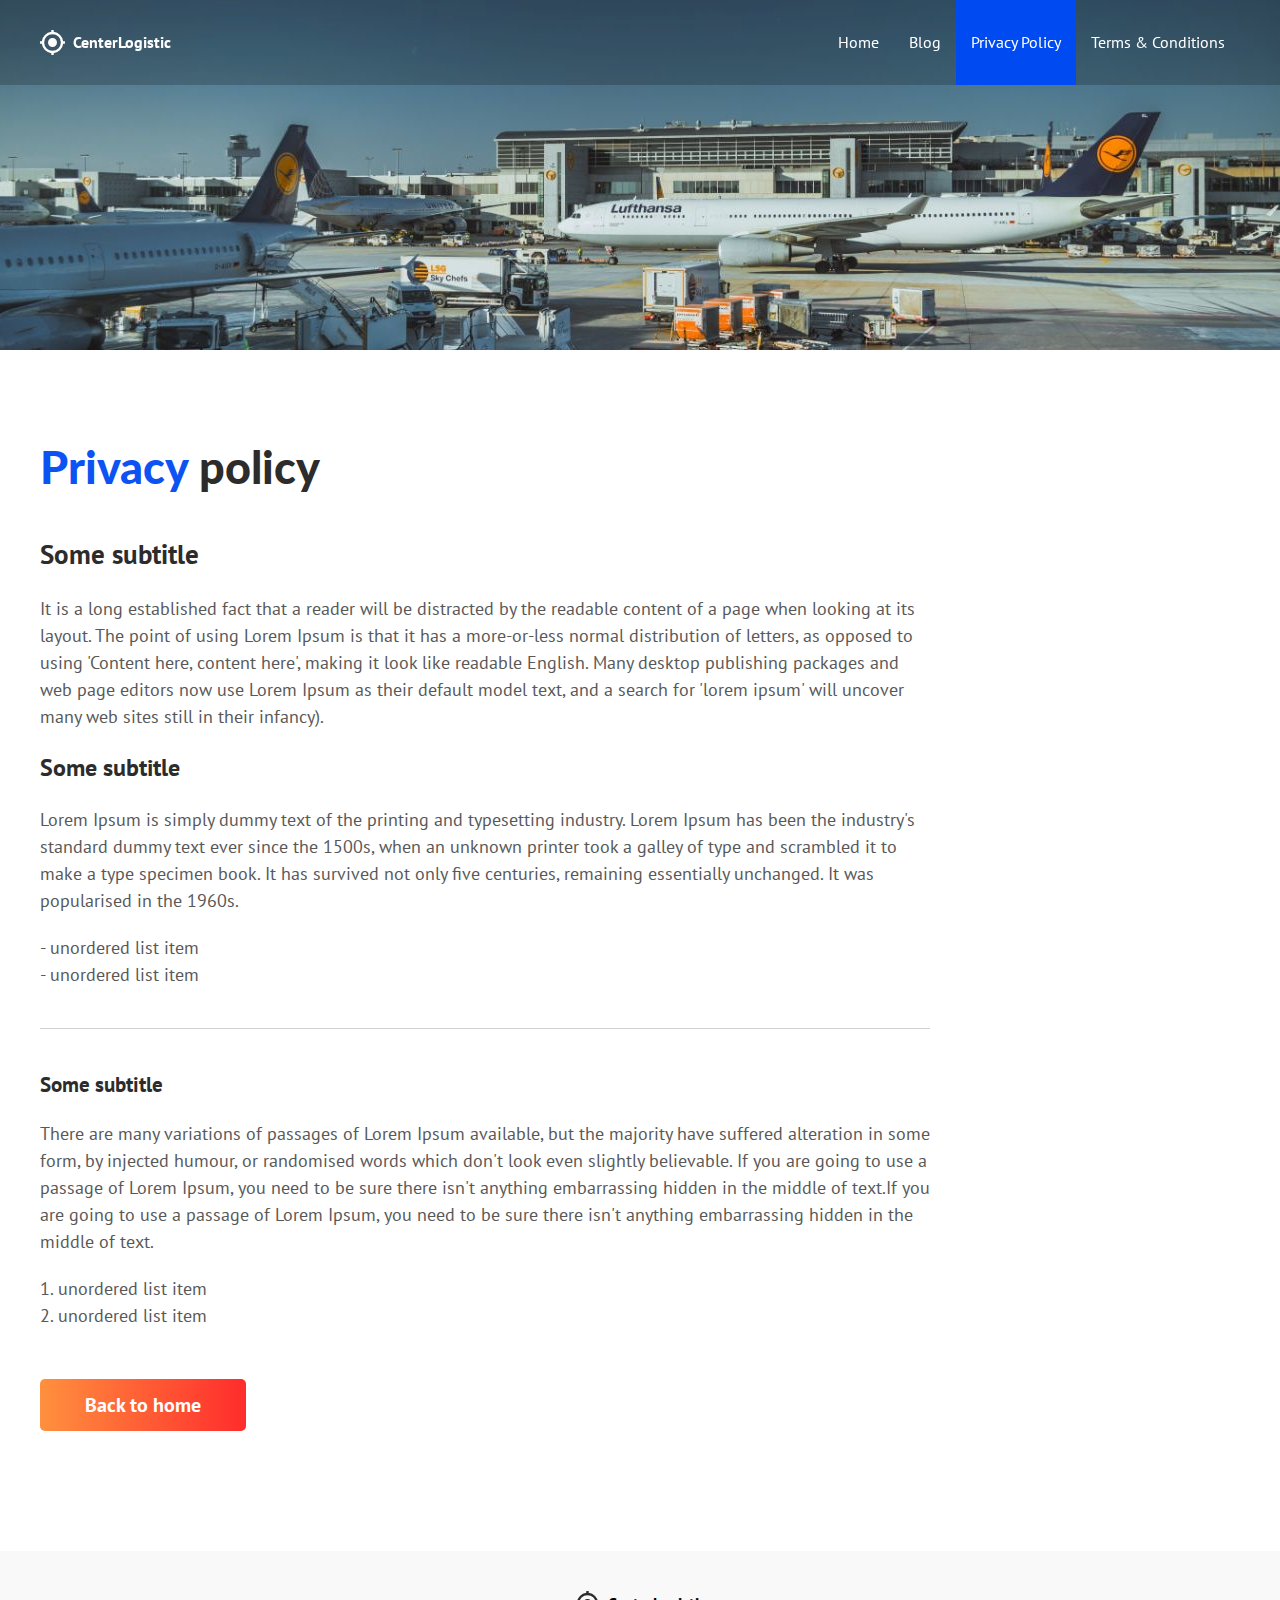
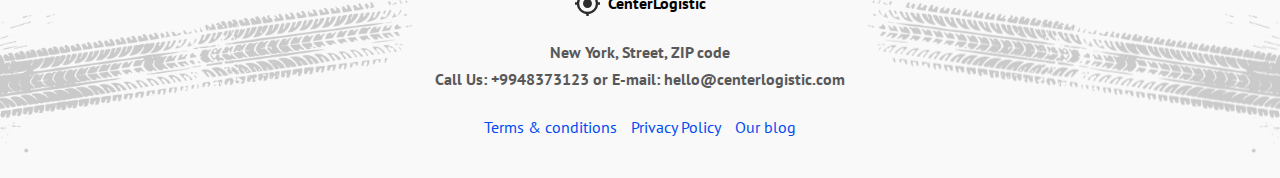
<file: privacy-policy.html>
<!DOCTYPE html>
<html lang="en">
    <head>
    <meta charset="UTF-8" />
    <link href="https://fonts.googleapis.com/css2?family=Lato:wght@400;700;900&family=PT+Sans:wght@400;700&display=swap" rel="stylesheet" />
    <link rel="stylesheet" href="assets/css/aos.css" />
    <link rel="stylesheet" href="assets/css/style.css" />
    <meta name="viewport" content="width=device-width, initial-scale=1" />

    <link rel="apple-touch-icon" sizes="180x180" href="assets/img/fav/apple-touch-icon.png" />
    <link rel="icon" type="image/png" sizes="32x32" href="assets/img/fav/favicon-32x32.png" />
    <link rel="icon" type="image/png" sizes="16x16" href="assets/img/fav/favicon-16x16.png" />
    <link rel="manifest" href="assets/img/fav/manifest.json" />
    <link rel="mask-icon" href="assets/img/fav/safari-pinned-tab.svg" color="#004AF2" />
    <meta name="msapplication-TileColor" content="#004AF2" />
    <meta name="theme-color" content="#004AF2" />
    <title>Center Logistic</title>
</head>

<body>
    <div class="page">
        <!-- Header -->
        <header class="header" id="header">
            <div class="container">
                <div class="header__inner">
                    <a class="logo" href="index.html">
                        <img class="img" src="assets/img/logo/logo.svg" alt="Center Logistic" />
                        <span>CenterLogistic</span>
                    </a>

                    <nav class="nav" id="nav">
                        <a class="nav__link" href="index.html">Home</a>
                        <a class="nav__link" href="blog.html">Blog</a>
                        <a class="nav__link active" href="text.html">Privacy Policy</a>
                        <a class="nav__link" href="terms-conditions.html">Terms &amp; Conditions</a>
                    </nav>

                    <button class="burger" type="button" id="navToggle">
                        <span class="burger__line">1</span>
                        <span class="burger__line">2</span>
                        <span class="burger__line">3</span>
                        <span class="burger__line">4</span>
                    </button>
                </div>
            </div>
        </header>

        <!-- Intro -->
        <div class="intro intro--text" id="intro"></div>

        <!-- Text -->
        <section class="section section--last">
            <div class="container">
                <h1 class="section__title"><span>Privacy</span> policy</h1>

                <div class="text">
                    <h2>Some subtitle</h2>
                    <p>
                        It is a long established fact that a reader will be
                        distracted by the readable content of a page when
                        looking at its layout. The point of using Lorem
                        Ipsum is that it has a more-or-less normal
                        distribution of letters, as opposed to using
                        'Content here, content here', making it look like
                        readable English. Many desktop publishing packages
                        and web page editors now use Lorem Ipsum as their
                        default model text, and a search for 'lorem ipsum'
                        will uncover many web sites still in their infancy).
                    </p>

                    <h3>Some subtitle</h3>

                    <p>
                        Lorem Ipsum is simply dummy text of the printing and
                        typesetting industry. Lorem Ipsum has been the
                        industry's standard dummy text ever since the 1500s,
                        when an unknown printer took a galley of type and
                        scrambled it to make a type specimen book. It has
                        survived not only five centuries, remaining
                        essentially unchanged. It was popularised in the
                        1960s.
                    </p>

                    <ul>
                        <li>- unordered list item</li>
                        <li>- unordered list item</li>
                    </ul>

                    <hr />

                    <h4>Some subtitle</h4>
                    <p>
                        There are many variations of passages of Lorem Ipsum
                        available, but the majority have suffered alteration
                        in some form, by injected humour, or randomised
                        words which don't look even slightly believable. If
                        you are going to use a passage of Lorem Ipsum, you
                        need to be sure there isn't anything embarrassing
                        hidden in the middle of text.If you are going to use
                        a passage of Lorem Ipsum, you need to be sure there
                        isn't anything embarrassing hidden in the middle of
                        text.
                    </p>

                    <ol>
                        <li>unordered list item</li>
                        <li>unordered list item</li>
                    </ol>
                </div>
                <!-- ./text -->

                <a class="btn btn--orange" href="index.html">
                    <span>Back to home</span>
                </a>
            </div>
            <!-- ./container -->
        </section>

        <!-- Footer -->
        <footer class="footer">
            <div class="container">
                 <div class="logo dark">
                    <img src="assets/img/logo/logo-black.svg" alt="" /> <span>CenterLogistic</span>
                </div>
                <address class="footer__contacts">
                    <p>New York, Street, ZIP code</p>
                    <p>
                        Call Us:
                        <a href="tel:+9948373123">+9948373123</a> or
                        <a href="mailto:hello@centerlogistic.com">E-mail: hello@centerlogistic.com</a>
                    </p>
                </address>

                <nav class="footer__nav">
                    <a href="terms-conditions.html">Terms &amp; conditions</a>
                    <a href="privacy-policy.html">Privacy Policy</a>
                    <a href="blog.html">Our blog</a>
                </nav>
            </div>
        </footer>
    </div>
    <script src="assets/js/app.js"></script>
</body></html>
</file>
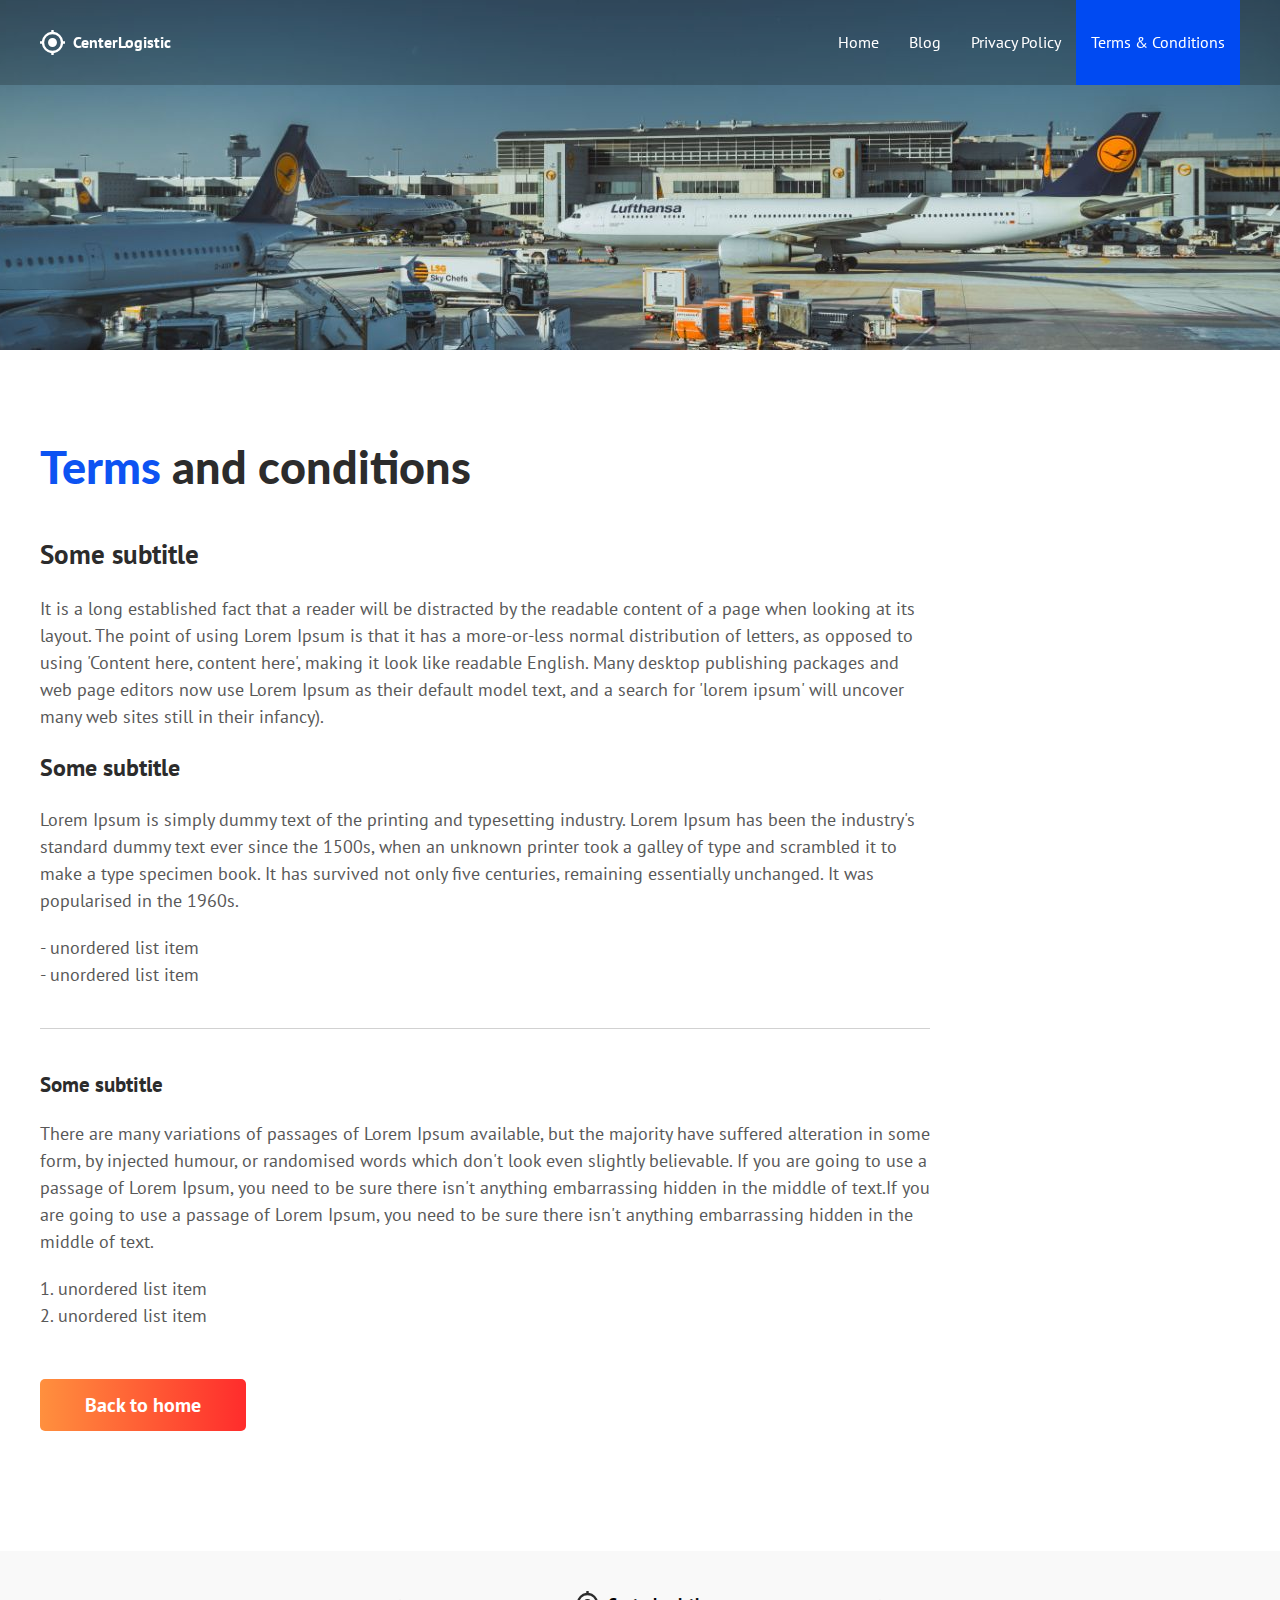
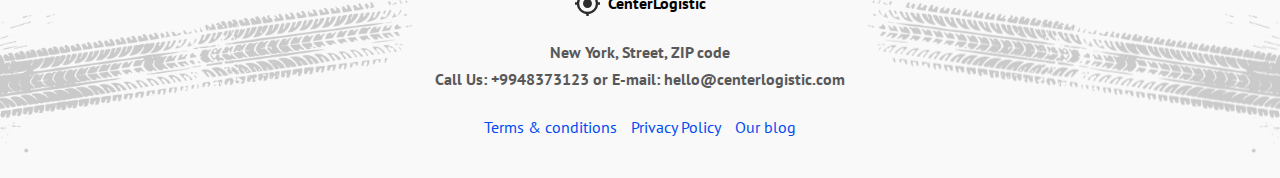
<file: terms-conditions.html>
<!DOCTYPE html>
<html lang="en">
    <head>
    <meta charset="UTF-8" />
    <link href="https://fonts.googleapis.com/css2?family=Lato:wght@400;700;900&family=PT+Sans:wght@400;700&display=swap" rel="stylesheet" />
    <link rel="stylesheet" href="assets/css/aos.css" />
    <link rel="stylesheet" href="assets/css/style.css" />
    <meta name="viewport" content="width=device-width, initial-scale=1" />

    <link rel="apple-touch-icon" sizes="180x180" href="assets/img/fav/apple-touch-icon.png" />
    <link rel="icon" type="image/png" sizes="32x32" href="assets/img/fav/favicon-32x32.png" />
    <link rel="icon" type="image/png" sizes="16x16" href="assets/img/fav/favicon-16x16.png" />
    <link rel="manifest" href="assets/img/fav/manifest.json" />
    <link rel="mask-icon" href="assets/img/fav/safari-pinned-tab.svg" color="#004AF2" />
    <meta name="msapplication-TileColor" content="#004AF2" />
    <meta name="theme-color" content="#004AF2" />
    <title>Center Logistic</title>
</head>

<body>
    <div class="page">
        <!-- Header -->
        <header class="header" id="header">
            <div class="container">
                <div class="header__inner">
                   <a class="logo" href="index.html">
                        <img class="img" src="assets/img/logo/logo.svg" alt="Center Logistic" />
                        <span>CenterLogistic</span>
                    </a>

                    <nav class="nav" id="nav">
                        <a class="nav__link" href="index.html">Home</a>
                        <a class="nav__link" href="blog.html">Blog</a>
                        <a class="nav__link" href="privacy-policy.html">Privacy Policy</a>
                        <a class="nav__link active" href="terms-conditions.html">Terms &amp; Conditions</a>
                    </nav>

                    <button class="burger" type="button" id="navToggle">
                        <span class="burger__line">1</span>
                        <span class="burger__line">2</span>
                        <span class="burger__line">3</span>
                        <span class="burger__line">4</span>
                    </button>
                </div>
            </div>
        </header>

        <!-- Intro -->
        <div class="intro intro--text" id="intro"></div>

        <!-- Text -->
        <section class="section section--last">
            <div class="container">
                <h1 class="section__title">
                    <span>Terms</span> and conditions
                </h1>

                <div class="text">
                    <h2>Some subtitle</h2>
                    <p>
                        It is a long established fact that a reader will be
                        distracted by the readable content of a page when
                        looking at its layout. The point of using Lorem
                        Ipsum is that it has a more-or-less normal
                        distribution of letters, as opposed to using
                        'Content here, content here', making it look like
                        readable English. Many desktop publishing packages
                        and web page editors now use Lorem Ipsum as their
                        default model text, and a search for 'lorem ipsum'
                        will uncover many web sites still in their infancy).
                    </p>

                    <h3>Some subtitle</h3>

                    <p>
                        Lorem Ipsum is simply dummy text of the printing and
                        typesetting industry. Lorem Ipsum has been the
                        industry's standard dummy text ever since the 1500s,
                        when an unknown printer took a galley of type and
                        scrambled it to make a type specimen book. It has
                        survived not only five centuries, remaining
                        essentially unchanged. It was popularised in the
                        1960s.
                    </p>

                    <ul>
                        <li>- unordered list item</li>
                        <li>- unordered list item</li>
                    </ul>

                    <hr />

                    <h4>Some subtitle</h4>
                    <p>
                        There are many variations of passages of Lorem Ipsum
                        available, but the majority have suffered alteration
                        in some form, by injected humour, or randomised
                        words which don't look even slightly believable. If
                        you are going to use a passage of Lorem Ipsum, you
                        need to be sure there isn't anything embarrassing
                        hidden in the middle of text.If you are going to use
                        a passage of Lorem Ipsum, you need to be sure there
                        isn't anything embarrassing hidden in the middle of
                        text.
                    </p>

                    <ol>
                        <li>unordered list item</li>
                        <li>unordered list item</li>
                    </ol>
                </div>
                <!-- ./text -->

                <a class="btn btn--orange" href="index.html">
                    <span>Back to home</span>
                </a>
            </div>
            <!-- ./container -->
        </section>

        <!-- Footer -->
        <footer class="footer">
            <div class="container">
                 <div class="logo dark">
                    <img src="assets/img/logo/logo-black.svg" alt="" /> <span>CenterLogistic</span>
                </div>
                <address class="footer__contacts">
                    <p>New York, Street, ZIP code</p>
                    <p>
                        Call Us:
                        <a href="tel:+9948373123">+9948373123</a> or
                        <a href="mailto:hello@centerlogistic.com">E-mail: hello@centerlogistic.com</a>
                    </p>
                </address>

                <nav class="footer__nav">
                    <a href="terms-conditions.html">Terms &amp; conditions</a>
                    <a href="privacy-policy.html">Privacy Policy</a>
                    <a href="blog.html">Our blog</a>
                </nav>
            </div>
        </footer>
    </div>
    <script src="assets/js/app.js"></script>
</body></html>
</file>
<file: assets/css/style.css>
body {
    margin: 0;

    background-color: #fff;

    font-family: 'PT Sans', sans-serif;
    font-size: 22px;
    line-height: 1.4;
    color: #585858;
    -webkit-font-smoothing: antialiased;
    -moz-osx-font-smoothing: grayscale;
}

body.no-scroll,
body.show-nav {
    overflow: hidden;
}

*,
*:before,
*:after {
    box-sizing: border-box;
}

h1,
h2,
h3,
h4,
h5,
h6 {
    margin: 0;
}

p {
    margin: 0 0 10px;
}

ul,
ol {
    margin: 0;
    padding: 0;
    list-style: none;
}

.img {
    display: block;
    max-width: 100%;
    height: auto;
}

.logo{
    display: flex;
    align-items: center;
    justify-content: space-between;
    width: 131px;
    text-decoration: none;
}

.logo span {
    font-family: 'PT Sans', sans-serif;
    font-size: 16px;
    font-weight: 900;
    text-decoration: none;
    color: #fff;
}

.dark {
    margin: 0 auto;
}

.dark span {
    color: #000;
}

.text-center {
    text-align: center;
}

/* Container */
.container {
    width: 100%;
    max-width: 1230px;
    margin: 0 auto;
    padding: 0 15px;
}

/* Page */
.page {
    min-height: 100vh;
    display: flex;
    flex-direction: column;
    overflow: hidden;
}

/* Header */
.header {
    width: 100%;

    background-color: rgba(0, 0, 0, 0.2);

    position: fixed;
    top: 0;
    left: 0;
    right: 0;
    z-index: 1000;

    transition: background-color 0.2s linear;
}

.header--dark,
body.show-nav .header {
    background-color: rgba(0, 0, 0, 0.9);
}

.header__inner {
    height: 85px;

    display: flex;
    justify-content: space-between;
    align-items: center;
}

/* Navigation */

.nav {
    display: flex;
    height: 100%;
    font-size: 16px;
}

.nav__link {
    display: flex;
    align-items: center;
    padding: 0 15px;

    color: #fff;
    text-decoration: none;
}

.nav__link:not(.active):hover {
    text-decoration: underline;
}

.nav__link.active {
    background-color: #004af2;
}

/* Burger */
.burger {
    width: 30px;
    height: 23px;
    position: relative;
    padding: 0;
    background: none;
    border: 0;

    font-size: 0;
    color: transparent;

    display: none;
}

.burger:focus {
    outline: none;
}

.burger__line {
    display: block;
    width: 30px;
    height: 2px;
    margin: 3px 0;

    background-color: #fff;

    transition: transform 0.2s ease-out;
}

.burger__line:nth-child(1) {
    width: 20px;
    margin-left: auto;
}

.burger__line:nth-child(1),
.burger__line:nth-child(3) {
    transform-origin: right;
    transition: width 0.2s ease-out;
}

.burger.active .burger__line:nth-child(1),
.burger.active .burger__line:nth-child(3) {
    width: 0;
}

.burger.active .burger__line:nth-child(2),
.burger.active .burger__line:nth-child(4) {
    position: absolute;
    left: 0;
    top: 50%;

    transform-origin: center;
}

.burger.active .burger__line:nth-child(2) {
    transform: rotate(45deg);
}

.burger.active .burger__line:nth-child(4) {
    transform: rotate(-45deg);
}

/* Intro */
.intro {
    margin-bottom: 30px;
    position: relative;
}

.intro--blog {
    height: 350px;
    background: url('../img/blog-bg.jpg') no-repeat center;
    -webkit-background-size: cover;
    background-size: cover;
}

.intro--text {
    height: 350px;
    background: #000 url('../img/text-bg.jpg') no-repeat center;
    -webkit-background-size: cover;
    background-size: cover;
}

.intro__slider {
    width: 100%;
    height: 100%;
    overflow: hidden;

    -webkit-background-size: cover;
    background-size: cover;

    position: absolute;
    top: 0;
    left: 0;
    z-index: 1;
}

.slide-item {
    /* position: absolute; */
    width: 100%;
    height: 100%;
    background-color: #000;
    /* opacity: 0;
    transition: 0.7s; */
}

.intro__slider-photo {
    position: absolute;

    opacity: 0;
    transition: 0.7s;
    display: block;
    width: 100%;
    height: 100%;
    object-fit: cover;
}

.slide-active {
    background: #000;
    opacity: 1;
}

/* slider-arrows */
.intro__slider-arrows {
    position: absolute;
    bottom: 20px;
    left: 430px;
}

.intro__slider-btn {
    width: 0;
    height: 0;
    padding: 0;
    margin: 0 3px;

    font-size: 0;
    color: transparent;
    cursor: pointer;

    background: none;
}

.intro__slider-btn:focus {
    outline: none;
}

.intro__slider-btn--prev {
    border-style: solid;
    border-width: 10px 10px 10px 0;
    border-color: transparent #fff transparent transparent;
}

.intro__slider-btn--next {
    border-style: solid;
    border-width: 10px 0 10px 10px;
    border-color: transparent transparent transparent #fff;
}
.intro__inner {
    height: 600px;
    display: flex;
    align-items: flex-end;
    justify-content: space-between;

    position: relative;
    z-index: 2;
}

.intro__text {
    margin: 45px;
    text-align: right;
}

.intro__countries {
    font-size: 18px;
    color: #fff;
}

.intro__title {
    position: relative;

    font-family: 'Lato', sans-serif;
    font-size: 110px;
    line-height: 0.9;
    color: rgba(255, 255, 255, 0.8);
    font-weight: 700;
}

.intro__title-amp {
    font-size: 170px;
    line-height: 1;
    font-weight: 900;
    color: rgba(255, 255, 255, 0.2);

    position: absolute;
    right: 0;
    top: 50%;

    transform: translateY(-50%);

    pointer-events: none;
}

/* Request Form */
.request__form {
    width: 100%;
    max-width: 400px;
    overflow: hidden;

    background-color: #004af2;
    border-radius: 5px;
}

.request__form--intro {
    position: relative;
    bottom: -30px;
}

.request-form--right {
    margin-left: auto;
}

.request__form__header {
    padding: 20px 30px;

    background-color: #033fc9;
}

.request-form__title {
    margin-bottom: 5px;
    font-family: 'Lato', sans-serif;
    font-size: 30px;
    font-weight: 900;
    color: #fff;
}

.request-form__text {
    font-size: 18px;
    color: #fff;
    line-height: 1.4;
}

.request-form__content {
    padding: 30px;
}

/* Form */

.form__group {
    margin-bottom: 25px;
}

.input {
    display: block;
    width: 100%;
    padding-bottom: 12px;
    padding-left: 50px;

    background: none;
    border: none;
    border-bottom: 1px solid rgba(255, 255, 255, 0.25);

    font-family: 'PT Sans', sans-serif;
    font-size: 18px;
    color: #fff;

    transition: border-color 0.1s linear;
}

.input::placeholder {
    color: #fff;
}

.input:focus {
    outline: none;
    border-bottom-color: #fff;
}

.input--user {
    background: url('../img/user-icon.svg') left 15px top 5px no-repeat;
}

.input--phone {
    background: url('../img/phone-icon.svg') left 15px top 6px no-repeat;
}

.input--email {
    background: url('../img/mail-icon.svg') left 15px top 5px no-repeat;
}

.input--dark {
    color: #2c2c2c;
    border-bottom-color: #e8e8e8;
}

.input--dark::placeholder {
    color: #2c2c2c;
}

.input--dark:focus {
    border-bottom-color: #000;
}

.input--dark.input--user {
    background-image: url('../img/user-black-icon.svg');
}

.input--dark.input--email {
    background-image: url('../img/mail-black-icon.svg');
}

.input--dark.input--phone {
    background-image: url('../img/phone-black-icon.svg');
}

/* Button */

.btn {
    position: relative;
    overflow: hidden;

    display: inline-block;
    vertical-align: middle;
    padding: 15px 45px;

    font-family: 'PT Sans', sans-serif;
    font-size: 20px;
    line-height: 1.1;
    color: #fff;
    font-weight: 700;
    text-align: center;
    cursor: pointer;
    text-decoration: none;

    background: #333;
    border: 0;
    border-radius: 5px;
}

.btn::before {
    content: '';
    display: block;
    width: 100%;
    height: 100%;

    background-color: #000;
    opacity: 0;

    position: absolute;
    top: 0;
    left: 0;
    z-index: 1;

    transition: opacity 0.1s linear;
}

.btn span {
    position: relative;
    z-index: 2;
}

.btn--orange {
    background-image: linear-gradient(to right, #ff903e, #ff2c2c);
}

.btn:hover::before {
    opacity: 10%;
}

.btn--block {
    display: block;
    width: 100%;
}

.btn--shadow {
    box-shadow: 0 10px 15px rgba(0, 0, 0, 0.2);
}

/* Section */

.section {
    padding: 60px 0;
}

.section--map {
    background: url('../img/map.svg') no-repeat left 30px top 130px;
}

.section--gray {
    background-color: #f9f9f9;
}

.section--last {
    margin-bottom: 60px;
}

.section__title {
    margin-bottom: 40px;

    font-family: 'Lato', sans-serif;
    font-size: 45px;
    line-height: 1.2;
    color: #2c2c2c;
    font-weight: 900;
}

.section__title span {
    color: #0d53f2;
}

/* Services */

.services {
    position: relative;

    display: flex;
    flex-wrap: wrap;
    padding: 30px 0 50px;

    background: #fff;
    border-radius: 25px;

    box-shadow: 0 5px 30px rgba(0, 0, 0, 0.25);
}

.services__main-title {
    font-family: 'Lato', sans-serif;
    font-size: 90px;
    line-height: 1;
    color: rgba(44, 44, 44, 0.05);
    font-weight: 900;
    pointer-events: none;

    position: absolute;
    bottom: 12px;
    right: 30px;
    z-index: 1;
}

.services__item {
    display: flex;
    flex-direction: column;
    width: 25%;
    padding: 0 25px;
    margin-bottom: 30px;
}

.services__title {
    margin-bottom: 20px;

    font-family: 'Lato', sans-serif;
    font-size: 24px;
    line-height: 1.2;
    color: #2c2c2c;
    font-weight: 900;
}

.services__text {
    margin-bottom: 20px;
    font-size: 20px;
    line-height: 1.4;
    color: #585858;
}

.services__link {
    display: inline-block;
    font-size: 20px;
    color: #004af2;
    text-decoration: none;

    transition: color 0.1s linear;
}

.services__link::after {
    content: '';
    display: block;
    width: 10px;
    height: 2px;
    margin-top: 5px;

    background-color: #004af2;

    transition: width 0.1s linear;
}

.services__footer {
    margin-top: auto;
}

.services__link:hover {
    color: #ff3e2f;
}

.services__link:hover::after {
    width: 100%;
    background-color: #ff3e2f;
}

/* Clients */

.clients {
    display: flex;
    margin-bottom: 30px;
}

.clients__logos {
    width: 60%;
}

.clients__reviews {
    width: 40%;
}

.clients__list {
    display: flex;
    flex-wrap: wrap;
    align-items: center;
}

.clients__list li {
    margin-right: 50px;
    margin-bottom: 40px;
}

.clients-love {
    display: inline-block;
    margin-left: 40px;
    min-height: 47px;
    padding-top: 5px;

    /*    background: url('../img/heart.svg') no-repeat left 19px top;*/

    font-size: 20px;
    color: #464646;
}

.clients-love span {
    color: #ff2c2c;
}

/* Reviews */

.reviews {
    position: relative;
}

.reviews__item {
    padding: 10px;
}

.reviews__header {
    display: flex;
    margin-bottom: 30px;
    align-items: center;

    position: relative;
    z-index: 2;
}

.reviews__header:before {
    content: '';
    display: block;
    width: 92px;
    height: 126px;

    background: url('../img/lines.svg') no-repeat;

    position: absolute;
    top: -8px;
    left: 5px;
    z-index: 1;
}

.reviews__header-content {
    font-family: 'Lato', sans-serif;

    flex-grow: 1;
    padding-left: 20px;
}

.reviews__photo {
    width: 100px;
    height: 100px;
    object-fit: cover;

    position: relative;
    z-index: 2;

    border-radius: 50%;
    border: 5px solid #fff;
    box-shadow: 0 3px 6px rgba(0, 0, 0, 0.16);
}

.reviews__name {
    font-size: 22px;
    color: #2c2c2c;
    font-weight: 900;
}

.reviews__company {
    font-size: 18px;
    color: #2c2c2c;
}

.reviews__content {
    color: #585858;
    font-size: 20px;
    line-height: 1.8;
}

.reviews__content p {
    margin-bottom: 20px;
    text-indent: 20px;
}

/* Benefits */

.benefits {
    display: flex;
}

.benefits__col {
    width: 50%;
    margin-left: 10px;
}

.benefits-list {
    width: 100%;
    max-width: 370px;
    padding-left: 50px;
    position: relative;

    background-repeat: no-repeat;
    background-image: linear-gradient(to bottom, #fff 40%, #a5a5a5 40%);
    background-size: 2px 35px;
    background-repeat: repeat-y;
    background-position: left 12px top -4px;
}

.benefits-list::before,
.benefits-list::after {
    content: '';
    display: block;
    width: 26px;
    height: 36px;

    background-repeat: no-repeat;

    position: absolute;
    left: 0;
    z-index: 1;
}

.benefits-list::before {
    background: url('../img/pin-start.svg');
    background-color: #fff;
    top: -5px;
}

.benefits-list::after {
    background: url('../img/pin-end.svg');
    background-color: #fff;
    bottom: -4px;
}

.benefits-list__item:not(:last-child) {
    margin-bottom: 35px;
}

.benefits-list__title {
    margin-bottom: 12px;
    font-family: 'Lato', sans-serif;
    font-size: 22px;
    line-height: 1.2;
    color: #2c2c2c;
    font-weight: 900;
}

.benefits-list__text {
    font-size: 20px;
    line-height: 1.4;
    color: #585858;
}

/* Team */

.team {
    display: flex;
    flex-wrap: wrap;
    margin: 0 -15px;
}

.team__col {
    width: 33.33333%;
    padding: 0 15px;
    margin-bottom: 30px;
}

.team__photo {
    margin-bottom: 13px;

    box-shadow: 10px 5px 13px rgba(0, 0, 0, 0.16);
}

.team__name {
    margin-bottom: 5px;
    color: #2c2c2c;
    font-family: 'Lato', sans-serif;
    font-size: 22px;
    line-height: 1.2;
    font-weight: 900;
}

.team__prof {
    margin-bottom: 11px;
    font-size: 20px;
    color: #585858;
}

.team__contacts {
    font-size: 18px;
    line-height: 1.2;
    color: #585858;
}

.team__contacts li {
    margin-bottom: 9px;
}

.team__contacts a {
    color: inherit;
    text-decoration: none;
}

.team__contacts a:hover {
    text-decoration: underline;
}

.team__contacts-icon {
    width: 16px;
    height: auto;
    margin-right: 7px;
}

/* Mission */

.mission-title {
    font-family: 'Lato', sans-serif;
    font-size: 90px;
    line-height: 1;
    font-weight: 900;
    text-align: center;
    text-transform: uppercase;
    color: rgba(0, 0, 0, 0.05);
}

.mission {
    font-family: 'Lato', sans-serif;
    padding: 60px 30px;
    margin-bottom: 30px;
    position: relative;
    top: -23px;

    background-color: #fff;
    border-radius: 5px;
    box-shadow: 0 5px 30px rgba(0, 0, 0, 0.16);
    text-align: center;
}

.mission::before,
.mission::after {
    content: '';
    display: block;
    width: 41.66666%;
    height: 2px;

    position: absolute;
    bottom: 0;
    z-index: 1;
}

.mission::before {
    background-color: #004af2;
    right: 50%;
}

.mission::after {
    background-color: #fc2c2b;
    left: 50%;
}

.mission__title {
    margin-bottom: 5px;
    font-size: 30px;
    line-height: 1.2;
    font-weight: 700;
    color: #004af2;
}

.mission__subtitle {
    font-size: 22px;
    font-weight: 400;
    color: #585858;
}

/* News */

.articles {
    display: flex;
    justify-content: space-between;
    margin-bottom: 30px;
    margin: 0 -15px;
}

.articles--column {
    flex-direction: column;
    margin-bottom: 75px;
}

.articles--column .articles__item {
    max-width: none;
    margin-bottom: 45px;
}

.articles--column .articles__item:last-child {
    margin-bottom: 0;
}

.articles__item {
    width: 100%;
    max-width: 500px;
    margin-bottom: 20px;
    padding: 0 15px;
}

.articles__title {
    margin-bottom: 15px;

    font-size: 24px;
    font-weight: 700;
    color: #2c2c2c;
}

.articles__title a {
    color: inherit;
    text-decoration: none;
}

.articles__title a:hover {
    text-decoration: underline;
}

.articles__text {
    margin-bottom: 15px;

    font-size: 20px;
    color: #585858;
}

.articles__date {
    display: block;

    font-size: 16px;
    color: #6e6e6e;
}

/* Footer */

.footer {
    padding: 40px 0;
    margin-top: auto;
    background-color: #f9f9f9;
    background-image: url('../img/tire-left.svg'), url('../img/tire-right.svg');
    background-repeat: no-repeat;
    background-position: left -80px bottom -50px, right -80px bottom -50px;

    text-align: center;
}

.footer__contacts {
    margin: 25px 0;

    font-size: 16px;
    font-weight: 700;
    text-align: center;
    color: #585858;
    font-style: normal;
}

.footer__contacts p {
    margin: 0 0 5px;
}

.footer__contacts a {
    color: inherit;
    text-decoration: none;
}

.footer__contacts a:hover {
    text-decoration: underline;
}

.footer__nav {
    font-size: 16px;
}

.footer__nav a {
    margin: 0 5px;

    color: #004af2;
    text-decoration: none;
}

.footer__nav a:hover {
    text-decoration: underline;
}

/* Modal */

.modal {
    display: none;
    width: 100%;
    height: 100%;
    padding: 30px 15px;
    overflow: auto;

    background-color: rgba(0, 0, 0, 0.9);

    position: fixed;
    top: 0;
    left: 0;
    z-index: 2000;
}

.modal.show {
    display: block;
}

.modal__content {
    width: 100%;
    position: relative;
    max-width: 400px;
    padding: 25px;
    background-color: #fff;
    opacity: 0;

    /* transform: translateY(-100px); */
    transform: scale(0.5);

    transition: transform 0.2s ease-out, opacity 0.15s ease-out;
}

.modal__inner {
    display: flex;
    justify-content: center;
    align-items: center;
    min-height: 100%;
}

.modal__header {
    text-align: center;

    margin-bottom: 25px;
}

.modal__icon {
    margin-bottom: 10px;
}

.modal__title {
    margin-bottom: 10px;

    font-family: 'Lato', sans-serif;
    font-size: 24px;
    color: #004af2;
    font-weight: 900;
    line-height: 1.2;
    text-align: center;
}

.modal__text {
    font-size: 18px;
    color: #2c2c2c;
    text-align: center;
}

.modal__footer {
    margin-top: 25px;
    padding-top: 25px;
    border-top: 1px solid #e8e8e8;

    text-align: center;
}

.modal__footer-title {
    margin-bottom: 10px;

    font-family: 'Lato', sans-serif;
    font-size: 20px;
    font-weight: 900;
    color: #2c2c2c;
}

.modal__contacts {
    font-size: 16px;
    color: #2c2c2c;
    font-style: normal;
}

.modal__contacts p {
    margin-bottom: 3px;
}

.modal__contacts a {
    color: inherit;
    text-decoration: none;
}

.modal__contacts a:hover {
    text-decoration: underline;
}

.modal__close {
    width: 20px;
    height: 20px;
    padding: 0;

    background: none;
    border: none;
    cursor: pointer;

    position: absolute;
    top: -20px;
    right: -30px;
    z-index: 1;

    transition: transform 0.2s linear;
}

.modal__close:focus {
    outline: none;
}

.modal__close:hover {
    transform: rotate(90deg);
}

.modal__close img {
    display: block;
}

/* Main */

.main {
    display: flex;
    margin: 0 -15px;
}

.main__col {
    width: 50%;
    padding: 0 15px;
}

/* Text */
.text {
    max-width: 890px;
    margin-bottom: 50px;

    font-size: 18px;
    color: #585858;
    line-height: 1.5;
}

.text p {
    margin-bottom: 20px;
}

.text h2,
.text h3,
.text h4,
.text h5,
.text h6 {
    margin-bottom: 20px;
    color: #2c2c2c;
    font-weight: 700;
}

.text h2 {
    font-size: 27px;
}

.text h3 {
    font-size: 24px;
}

.text h4 {
    font-size: 21px;
}

.text h5 {
    font-size: 18px;
}
.text h6 {
    font-size: 16px;
}

.text ul,
.text ol {
    margin-bottom: 20px;
}

.text ol {
    list-style: decimal;
    list-style-position: inside;
}

.text hr {
    display: block;
    width: 100%;
    height: 1px;
    margin: 40px 0;

    border: 0;
    background-color: #d1d1d1;
}

.text img {
    display: block;
    max-width: 100%;
    height: auto;
}

/* Media Queries */

@media (max-width: 991px) {
    /*  Intro  */
    .intro__title {
        font-size: 90px;
    }

    .intro__title-amp {
        font-size: 120px;
        right: auto;
        left: 50%;
        transform: translate3d(-50%, -50%, 0);
    }

    .intro--blog {
        height: 250px;
    }

    .intro-text {
        height: 250px;
    }

    /*  Section  */
    .section__title {
        text-align: center;
    }

    .section--map {
        background-position: center top 130px;
    }

    /*  Services  */
    .services__item {
        width: 50%;
    }

    /*  Clients  */
    .clients {
        flex-direction: column;
        margin-bottom: 60px;
    }

    .clients__logos,
    .clients__reviews {
        width: 100%;
    }

    .clients__logos {
        margin-bottom: 30px;
    }

    .clients__list {
        justify-content: center;
    }

    .clients__list li {
        max-width: 130px;
    }

    /*  Footer  */
    .footer {
        background-size: 330px auto;
        background-position: left -30px bottom -30px, right -30px bottom -30px;
    }

    .main__col--left {
        width: 55%;
    }

    .main__col--right {
        width: 45%;
    }

    /* Intro slider arrows */
    .intro__slider-arrows {
        display: none;
    }
}

@media (max-width: 767px) {
    /*  Header  */
    .header__inner {
        height: 50px;
    }

    /*    Nav*/
    .nav {
        width: 100%;
        height: calc(100vh - 50px);
        overflow: auto;
        flex-direction: column;
        padding-top: 9px;

        background-color: rgba(0, 0, 0, 0.85);

        position: absolute;
        top: 100%;
        left: 0;
        right: 0;
        z-index: 1;

        transform: translateX(100%);
        transition: transform 0.2s ease-out;
    }

    .nav.show {
        transform: translateX(0);
    }

    .nav__link {
        display: block;

        padding: 10px 15px;
        text-align: right;
    }

    .burger {
        display: block;
    }

    /*  Intro  */
    .intro {
        margin-bottom: 0;
    }

    .intro__inner {
        flex-direction: column;
        align-items: center;
        height: auto;
        padding-top: 75px;
        padding-bottom: 25px;
    }

    .intro__text {
        order: 1;
        width: 100%;
        margin-bottom: 25px;
        margin-top: 30px;

        text-align: center;
    }

    /*  Intro  */
    .intro__title {
        font-size: 90px;
    }

    .intro__title-amp {
        font-size: 100px;
    }

    /*  Request Form  */
    .request__form--intro {
        order: 2;
        position: static;
    }

    /*  Benefits  */
    .benefits {
        flex-direction: column;
        max-width: 600px;
        margin: 0 auto;
    }

    .benefits__col {
        width: 100%;
    }

    .benefits-list {
        margin-bottom: 30px;
        max-width: none;
    }

    /*  Team  */
    .team {
        flex-direction: column;
    }

    .team__col {
        width: 100%;
    }

    .team__col:last-child {
        margin-bottom: 0;
    }

    .team__item {
        max-width: 370px;
        margin: 0 auto;
    }

    /*  Mission  */
    .mission {
        margin-top: 10px;
        padding: 40px 20px;
    }

    .mission-title {
        font-size: 70px;
    }

    .mission__title {
        font-size: 32px;
    }

    .mission__subtitle {
        font-size: 20px;
    }

    /*  Articles  */
    .articles {
        flex-wrap: wrap;
    }

    .articles__item {
        max-width: none;
    }

    .articles--column {
        margin-bottom: 30px;
    }

    /*  Footer  */
    .footer {
        background-size: 250px auto;
        background-position: left -20px bottom -30px, right -20px bottom -30px;
    }

    /*  Main  */
    .main {
        flex-direction: column;
    }
.main__col {
        width: 100%;
    }

    /*  Request Form  */
    .request-form--right {
        margin: 30px auto 0;
    }
    
    /*  Clients  */
    .clients-love {
        display: block;
        margin-left: 0;
        margin-top: 20px;
    }
    
    .center-block {
        text-align: center;

    }
}

@media (max-width: 575px) {
    .intro__title {
        font-size: 75px;
    }

    .intro__title-amp {
        font-size: 90px;
    }

    /*  Services  */
    .services__main-title {
        font-size: 60px;
    }

    .services__item {
        width: 100%;
    }

    /*  Section  */
    .section {
        padding: 30px 0;
    }

    .section--last {
        margin-bottom: 30px;
    }

    .section__title {
        font-size: 35px;
    }

    /*  Request form  */
    .request__form__header,
    .request-form__content {
        padding: 20px;
    }

    .request-form__title {
        font-size: 25px;
    }

    /*  Clients  */
    .clients__list {
        margin: 0 -15px;
    }

    .clients__list li {
        max-width: none;
        width: 33.33333%;
        margin-right: 0;
        padding: 0 15px;
    }

    .clients__list-logo {
        margin: 0 auto;
    }


    /*  Mission  */
    .mission {
        margin-top: 15px;
        padding: 30px 20px;
    }

    .mission-title {
        font-size: 65px;
    }

    .mission__title {
        font-size: 30px;
    }

    .mission__subtitle {
        font-size: 20px;
    }

    /*  Footer  */
    .footer {
        background-size: 250px auto;
        background-position: left -120px bottom -80px, right -120px bottom -80px;
    }

    /*  Modal  */

    .modal__close {
        right: 0;
        top: -30px;
    }
}

@media (max-width: 320px) {
    .intro__title {
        font-size: 55px;
    }

    .intro__title-amp {
        font-size: 50px;
    }
}
</file>
